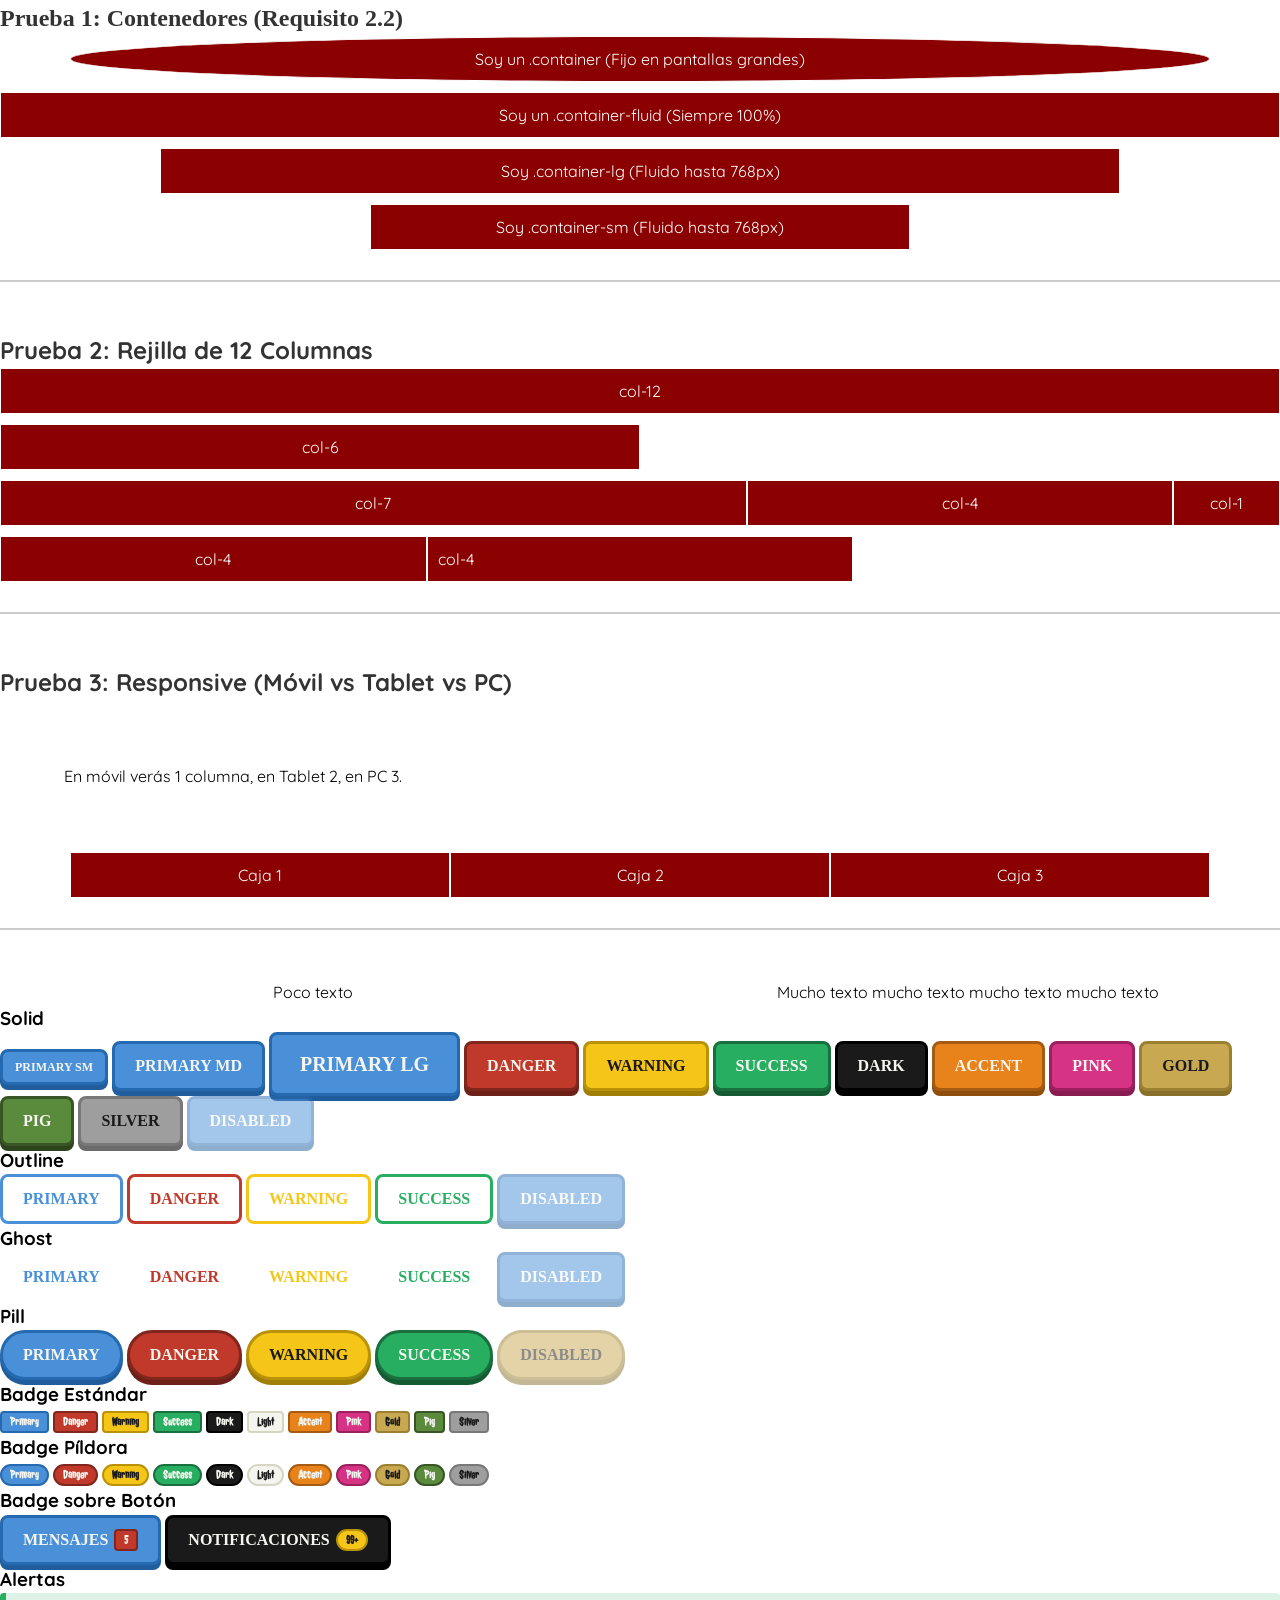
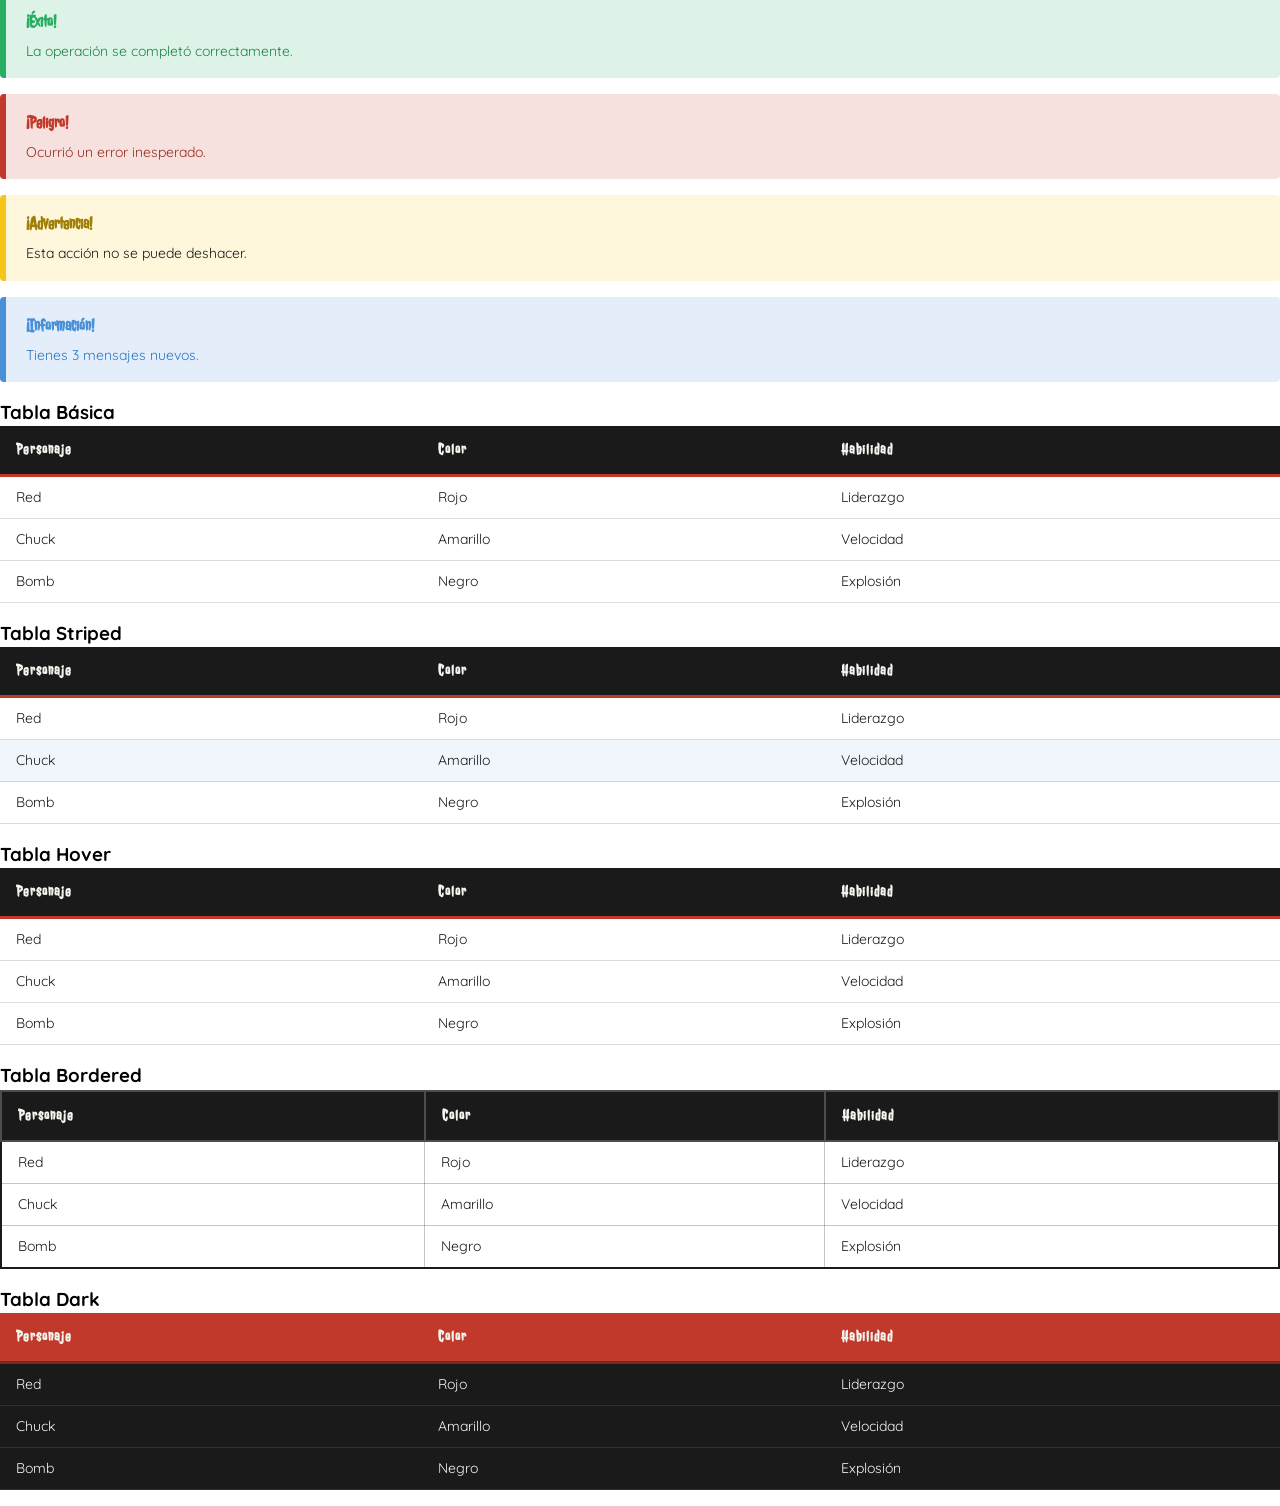
<file: test.html>
<!doctype html>
<html lang="es">
  <head>
    <meta charset="UTF-8" />
    <meta name="viewport" content="width=device-width, initial-scale=1.0" />

    <title>Test de Estrés - God of War Framework</title>
    <link rel="stylesheet" href="css/style.css" />
    <style>
      * {
        margin: 0;
        padding: 0;
        box-sizing: border-box;
      }
      /* Estilos temporales solo para visualizar las pruebas */
      .test-box {
        background-color: #8b0000; /* Rojo Kratos */
        color: white;
        border: 1px solid white;
        text-align: center;
        padding: 10px;
        margin-bottom: 10px;
      }
      section {
        margin-bottom: 50px;
        border-bottom: 2px solid #ccc;
        padding-bottom: 20px;
      }
      h2 {
        color: #333;
      }
    </style>
  </head>
  <body>
    <section>
      <h2 class="font-display">Prueba 1: Contenedores (Requisito 2.2)</h2>
      <div class="container test-box rounded-circle">
        Soy un .container (Fijo en pantallas grandes)
      </div>
      <div class="container-fluid test-box">
        Soy un .container-fluid (Siempre 100%)
      </div>
      <div class="container-lg p-1 test-box" style="background-color: #8b0000">
        Soy .container-lg (Fluido hasta 768px)
      </div>
      <div class="container-sm p-1 test-box" style="background-color: #8b0000">
        Soy .container-sm (Fluido hasta 768px)
      </div>
    </section>

    <section>
      <h2 p-7>Prueba 2: Rejilla de 12 Columnas</h2>
      <div class="container-fluid">
        <div class="row d-flex">
          <div class="col-12 test-box">col-12</div>
          <div class="col-6 test-box">col-6</div>
          <div class="col-7 test-box">col-7</div>
          <div class="col-4 test-box">col-4</div>
          <div class="col-1 test-box">col-1</div>
          <div class="col-4 test-box">col-4</div>
          <div class="col-4 test-box d-flex justify-center">col-4</div>
        </div>
      </div>
    </section>

    <section>
      <h2>Prueba 3: Responsive (Móvil vs Tablet vs PC)</h2>
      <p class="p-7">En móvil verás 1 columna, en Tablet 2, en PC 3.</p>
      <div class="container">
        <div class="row">
          <div class="col-12 col-md-6 col-lg-4 test-box">Caja 1</div>
          <div class="col-12 col-md-6 col-lg-4 test-box">Caja 2</div>
          <div class="col-12 col-md-6 col-lg-4 test-box">Caja 3</div>
        </div>
      </div>
    </section>

    <!-- La fila mide lo que mida la columna más alta -->
    <div class="row" style="text-align: center">
      <div class="col-6">Poco texto</div>
      <div class="col-6">Mucho texto mucho texto mucho texto mucho texto</div>
    </div>

    <!-- BOTONES SOLID -->
    <h3>Solid</h3>
    <button class="btn btn-solid btn-primary btn-sm">Primary SM</button>
    <button class="btn btn-solid btn-primary btn-md">Primary MD</button>
    <button class="btn btn-solid btn-primary btn-lg">Primary LG</button>
    <button class="btn btn-solid btn-danger btn-md">Danger</button>
    <button class="btn btn-solid btn-warning btn-md">Warning</button>
    <button class="btn btn-solid btn-success btn-md">Success</button>
    <button class="btn btn-solid btn-dark btn-md">Dark</button>
    <button class="btn btn-solid btn-accent btn-md">Accent</button>
    <button class="btn btn-solid btn-pink btn-md">Pink</button>
    <button class="btn btn-solid btn-gold btn-md">Gold</button>
    <button class="btn btn-solid btn-pig btn-md">Pig</button>
    <button class="btn btn-solid btn-silver btn-md">Silver</button>
    <button class="btn btn-solid btn-primary btn-md disabled">Disabled</button>

    <!-- BOTONES OUTLINE -->
    <h3>Outline</h3>
    <button class="btn btn-outline btn-primary btn-md">Primary</button>
    <button class="btn btn-outline btn-danger btn-md">Danger</button>
    <button class="btn btn-outline btn-warning btn-md">Warning</button>
    <button class="btn btn-outline btn-success btn-md">Success</button>
    <button class="btn btn-solid btn-primary btn-md disabled">Disabled</button>

    <!-- BOTONES GHOST -->
    <h3>Ghost</h3>
    <button class="btn btn-ghost btn-primary btn-md">Primary</button>
    <button class="btn btn-ghost btn-danger btn-md">Danger</button>
    <button class="btn btn-ghost btn-warning btn-md">Warning</button>
    <button class="btn btn-ghost btn-success btn-md">Success</button>
    <button class="btn btn-solid btn-primary btn-md disabled">Disabled</button>

    <!-- BOTONES PILL -->
    <h3>Pill</h3>
    <button class="btn btn-pill btn-primary btn-md">Primary</button>
    <button class="btn btn-pill btn-danger btn-md">Danger</button>
    <button class="btn btn-pill btn-warning btn-md">Warning</button>
    <button class="btn btn-pill btn-success btn-md">Success</button>
    <button class="btn btn-pill btn-gold btn-md disabled">Disabled</button>

    <!-- BADGES REDONDEADOS -->
    <h3>Badge Estándar</h3>
    <span class="badge badge-primary">Primary</span>
    <span class="badge badge-danger">Danger</span>
    <span class="badge badge-warning">Warning</span>
    <span class="badge badge-success">Success</span>
    <span class="badge badge-dark">Dark</span>
    <span class="badge badge-light">Light</span>
    <span class="badge badge-accent">Accent</span>
    <span class="badge badge-pink">Pink</span>
    <span class="badge badge-gold">Gold</span>
    <span class="badge badge-pig">Pig</span>
    <span class="badge badge-silver">Silver</span>

    <!-- BADGES PÍLDORA -->
    <h3>Badge Píldora</h3>
    <span class="badge-pill badge-primary">Primary</span>
    <span class="badge-pill badge-danger">Danger</span>
    <span class="badge-pill badge-warning">Warning</span>
    <span class="badge-pill badge-success">Success</span>
    <span class="badge-pill badge-dark">Dark</span>
    <span class="badge-pill badge-light">Light</span>
    <span class="badge-pill badge-accent">Accent</span>
    <span class="badge-pill badge-pink">Pink</span>
    <span class="badge-pill badge-gold">Gold</span>
    <span class="badge-pill badge-pig">Pig</span>
    <span class="badge-pill badge-silver">Silver</span>

    <!-- BADGES SOBRE BOTONES -->
    <h3>Badge sobre Botón</h3>
    <button class="btn btn-solid btn-primary btn-md">
      Mensajes <span class="badge badge-danger">5</span>
    </button>
    <button class="btn btn-solid btn-dark btn-md">
      Notificaciones <span class="badge-pill badge-warning">99+</span>
    </button>

    <h3>Alertas</h3>
    <div class="alert alert-success">
      <strong class="alert-title">¡Éxito!</strong>
      <span class="alert-message">La operación se completó correctamente.</span>
    </div>
    <div class="alert alert-danger">
      <strong class="alert-title">¡Peligro!</strong>
      <span class="alert-message">Ocurrió un error inesperado.</span>
    </div>
    <div class="alert alert-warning">
      <strong class="alert-title">¡Advertencia!</strong>
      <span class="alert-message">Esta acción no se puede deshacer.</span>
    </div>
    <div class="alert alert-primary">
      <strong class="alert-title">¡Información!</strong>
      <span class="alert-message">Tienes 3 mensajes nuevos.</span>
    </div>

    <h3>Tabla Básica</h3>
    <table class="table">
      <thead>
        <tr>
          <th>Personaje</th>
          <th>Color</th>
          <th>Habilidad</th>
        </tr>
      </thead>
      <tbody>
        <tr>
          <td>Red</td>
          <td>Rojo</td>
          <td>Liderazgo</td>
        </tr>
        <tr>
          <td>Chuck</td>
          <td>Amarillo</td>
          <td>Velocidad</td>
        </tr>
        <tr>
          <td>Bomb</td>
          <td>Negro</td>
          <td>Explosión</td>
        </tr>
      </tbody>
    </table>

    <h3>Tabla Striped</h3>
    <table class="table table-striped">
      <thead>
        <tr>
          <th>Personaje</th>
          <th>Color</th>
          <th>Habilidad</th>
        </tr>
      </thead>
      <tbody>
        <tr>
          <td>Red</td>
          <td>Rojo</td>
          <td>Liderazgo</td>
        </tr>
        <tr>
          <td>Chuck</td>
          <td>Amarillo</td>
          <td>Velocidad</td>
        </tr>
        <tr>
          <td>Bomb</td>
          <td>Negro</td>
          <td>Explosión</td>
        </tr>
      </tbody>
    </table>

    <h3>Tabla Hover</h3>
    <table class="table table-hover">
      <thead>
        <tr>
          <th>Personaje</th>
          <th>Color</th>
          <th>Habilidad</th>
        </tr>
      </thead>
      <tbody>
        <tr>
          <td>Red</td>
          <td>Rojo</td>
          <td>Liderazgo</td>
        </tr>
        <tr>
          <td>Chuck</td>
          <td>Amarillo</td>
          <td>Velocidad</td>
        </tr>
        <tr>
          <td>Bomb</td>
          <td>Negro</td>
          <td>Explosión</td>
        </tr>
      </tbody>
    </table>

    <h3>Tabla Bordered</h3>
    <table class="table table-bordered">
      <thead>
        <tr>
          <th>Personaje</th>
          <th>Color</th>
          <th>Habilidad</th>
        </tr>
      </thead>
      <tbody>
        <tr>
          <td>Red</td>
          <td>Rojo</td>
          <td>Liderazgo</td>
        </tr>
        <tr>
          <td>Chuck</td>
          <td>Amarillo</td>
          <td>Velocidad</td>
        </tr>
        <tr>
          <td>Bomb</td>
          <td>Negro</td>
          <td>Explosión</td>
        </tr>
      </tbody>
    </table>

    <h3>Tabla Dark</h3>
    <table class="table table-dark">
      <thead>
        <tr>
          <th>Personaje</th>
          <th>Color</th>
          <th>Habilidad</th>
        </tr>
      </thead>
      <tbody>
        <tr>
          <td>Red</td>
          <td>Rojo</td>
          <td>Liderazgo</td>
        </tr>
        <tr>
          <td>Chuck</td>
          <td>Amarillo</td>
          <td>Velocidad</td>
        </tr>
        <tr>
          <td>Bomb</td>
          <td>Negro</td>
          <td>Explosión</td>
        </tr>
      </tbody>
    </table>
  </body>
</html>
</file>
<file: css/style.css>
@import url("https://fonts.googleapis.com/css2?family=Permanent+Marker&family=Jolly+Lodger&family=Quicksand:wght@300;400;700&display=swap");
*, *::before, *::after {
  margin: 0;
  padding: 0;
  box-sizing: border-box;
}

html {
  scroll-behavior: smooth;
  font-size: 16px;
}

body {
  line-height: 1.5;
  -webkit-font-smoothing: antialiased;
  overflow-x: hidden;
  font-family: "Quicksand", sans-serif;
}

img, picture, video, canvas, svg {
  display: block;
  max-width: 100%;
}

input, button, textarea, select {
  font: inherit;
}

ul, ol {
  list-style: none;
}

a {
  text-decoration: none;
  color: inherit;
}

.container,
.container-fluid,
.container-sm,
.container-lg {
  width: 100%;
  margin-right: auto;
  margin-left: auto;
  padding-right: 15px;
  padding-left: 15px;
}

@media (min-width: 576px) {
  .container {
    max-width: 540px;
  }
}
@media (min-width: 768px) {
  .container {
    max-width: 720px;
  }
}
@media (min-width: 992px) {
  .container {
    max-width: 960px;
  }
}
@media (min-width: 1200px) {
  .container {
    max-width: 1140px;
  }
}
@media (min-width: 1400px) {
  .container {
    max-width: 1320px;
  }
}

.container-sm {
  max-width: 540px;
}

.container-lg {
  max-width: 960px;
}

.row {
  display: flex;
  flex-wrap: wrap;
  margin-right: -15px;
  margin-left: -15px;
}

.col-1 {
  box-sizing: border-box;
  flex: 0 0 auto;
  padding-right: 15px;
  padding-left: 15px;
  width: 8.3333333333%;
}

.col-2 {
  box-sizing: border-box;
  flex: 0 0 auto;
  padding-right: 15px;
  padding-left: 15px;
  width: 16.6666666667%;
}

.col-3 {
  box-sizing: border-box;
  flex: 0 0 auto;
  padding-right: 15px;
  padding-left: 15px;
  width: 25%;
}

.col-4 {
  box-sizing: border-box;
  flex: 0 0 auto;
  padding-right: 15px;
  padding-left: 15px;
  width: 33.3333333333%;
}

.col-5 {
  box-sizing: border-box;
  flex: 0 0 auto;
  padding-right: 15px;
  padding-left: 15px;
  width: 41.6666666667%;
}

.col-6 {
  box-sizing: border-box;
  flex: 0 0 auto;
  padding-right: 15px;
  padding-left: 15px;
  width: 50%;
}

.col-7 {
  box-sizing: border-box;
  flex: 0 0 auto;
  padding-right: 15px;
  padding-left: 15px;
  width: 58.3333333333%;
}

.col-8 {
  box-sizing: border-box;
  flex: 0 0 auto;
  padding-right: 15px;
  padding-left: 15px;
  width: 66.6666666667%;
}

.col-9 {
  box-sizing: border-box;
  flex: 0 0 auto;
  padding-right: 15px;
  padding-left: 15px;
  width: 75%;
}

.col-10 {
  box-sizing: border-box;
  flex: 0 0 auto;
  padding-right: 15px;
  padding-left: 15px;
  width: 83.3333333333%;
}

.col-11 {
  box-sizing: border-box;
  flex: 0 0 auto;
  padding-right: 15px;
  padding-left: 15px;
  width: 91.6666666667%;
}

.col-12 {
  box-sizing: border-box;
  flex: 0 0 auto;
  padding-right: 15px;
  padding-left: 15px;
  width: 100%;
}

@media (min-width: 576px) {
  .col-sm-1 {
    box-sizing: border-box;
    flex: 0 0 auto;
    padding-right: 15px;
    padding-left: 15px;
    width: 8.3333333333%;
  }
  .col-sm-2 {
    box-sizing: border-box;
    flex: 0 0 auto;
    padding-right: 15px;
    padding-left: 15px;
    width: 16.6666666667%;
  }
  .col-sm-3 {
    box-sizing: border-box;
    flex: 0 0 auto;
    padding-right: 15px;
    padding-left: 15px;
    width: 25%;
  }
  .col-sm-4 {
    box-sizing: border-box;
    flex: 0 0 auto;
    padding-right: 15px;
    padding-left: 15px;
    width: 33.3333333333%;
  }
  .col-sm-5 {
    box-sizing: border-box;
    flex: 0 0 auto;
    padding-right: 15px;
    padding-left: 15px;
    width: 41.6666666667%;
  }
  .col-sm-6 {
    box-sizing: border-box;
    flex: 0 0 auto;
    padding-right: 15px;
    padding-left: 15px;
    width: 50%;
  }
  .col-sm-7 {
    box-sizing: border-box;
    flex: 0 0 auto;
    padding-right: 15px;
    padding-left: 15px;
    width: 58.3333333333%;
  }
  .col-sm-8 {
    box-sizing: border-box;
    flex: 0 0 auto;
    padding-right: 15px;
    padding-left: 15px;
    width: 66.6666666667%;
  }
  .col-sm-9 {
    box-sizing: border-box;
    flex: 0 0 auto;
    padding-right: 15px;
    padding-left: 15px;
    width: 75%;
  }
  .col-sm-10 {
    box-sizing: border-box;
    flex: 0 0 auto;
    padding-right: 15px;
    padding-left: 15px;
    width: 83.3333333333%;
  }
  .col-sm-11 {
    box-sizing: border-box;
    flex: 0 0 auto;
    padding-right: 15px;
    padding-left: 15px;
    width: 91.6666666667%;
  }
  .col-sm-12 {
    box-sizing: border-box;
    flex: 0 0 auto;
    padding-right: 15px;
    padding-left: 15px;
    width: 100%;
  }
}
@media (min-width: 768px) {
  .col-md-1 {
    box-sizing: border-box;
    flex: 0 0 auto;
    padding-right: 15px;
    padding-left: 15px;
    width: 8.3333333333%;
  }
  .col-md-2 {
    box-sizing: border-box;
    flex: 0 0 auto;
    padding-right: 15px;
    padding-left: 15px;
    width: 16.6666666667%;
  }
  .col-md-3 {
    box-sizing: border-box;
    flex: 0 0 auto;
    padding-right: 15px;
    padding-left: 15px;
    width: 25%;
  }
  .col-md-4 {
    box-sizing: border-box;
    flex: 0 0 auto;
    padding-right: 15px;
    padding-left: 15px;
    width: 33.3333333333%;
  }
  .col-md-5 {
    box-sizing: border-box;
    flex: 0 0 auto;
    padding-right: 15px;
    padding-left: 15px;
    width: 41.6666666667%;
  }
  .col-md-6 {
    box-sizing: border-box;
    flex: 0 0 auto;
    padding-right: 15px;
    padding-left: 15px;
    width: 50%;
  }
  .col-md-7 {
    box-sizing: border-box;
    flex: 0 0 auto;
    padding-right: 15px;
    padding-left: 15px;
    width: 58.3333333333%;
  }
  .col-md-8 {
    box-sizing: border-box;
    flex: 0 0 auto;
    padding-right: 15px;
    padding-left: 15px;
    width: 66.6666666667%;
  }
  .col-md-9 {
    box-sizing: border-box;
    flex: 0 0 auto;
    padding-right: 15px;
    padding-left: 15px;
    width: 75%;
  }
  .col-md-10 {
    box-sizing: border-box;
    flex: 0 0 auto;
    padding-right: 15px;
    padding-left: 15px;
    width: 83.3333333333%;
  }
  .col-md-11 {
    box-sizing: border-box;
    flex: 0 0 auto;
    padding-right: 15px;
    padding-left: 15px;
    width: 91.6666666667%;
  }
  .col-md-12 {
    box-sizing: border-box;
    flex: 0 0 auto;
    padding-right: 15px;
    padding-left: 15px;
    width: 100%;
  }
}
@media (min-width: 992px) {
  .col-lg-1 {
    box-sizing: border-box;
    flex: 0 0 auto;
    padding-right: 15px;
    padding-left: 15px;
    width: 8.3333333333%;
  }
  .col-lg-2 {
    box-sizing: border-box;
    flex: 0 0 auto;
    padding-right: 15px;
    padding-left: 15px;
    width: 16.6666666667%;
  }
  .col-lg-3 {
    box-sizing: border-box;
    flex: 0 0 auto;
    padding-right: 15px;
    padding-left: 15px;
    width: 25%;
  }
  .col-lg-4 {
    box-sizing: border-box;
    flex: 0 0 auto;
    padding-right: 15px;
    padding-left: 15px;
    width: 33.3333333333%;
  }
  .col-lg-5 {
    box-sizing: border-box;
    flex: 0 0 auto;
    padding-right: 15px;
    padding-left: 15px;
    width: 41.6666666667%;
  }
  .col-lg-6 {
    box-sizing: border-box;
    flex: 0 0 auto;
    padding-right: 15px;
    padding-left: 15px;
    width: 50%;
  }
  .col-lg-7 {
    box-sizing: border-box;
    flex: 0 0 auto;
    padding-right: 15px;
    padding-left: 15px;
    width: 58.3333333333%;
  }
  .col-lg-8 {
    box-sizing: border-box;
    flex: 0 0 auto;
    padding-right: 15px;
    padding-left: 15px;
    width: 66.6666666667%;
  }
  .col-lg-9 {
    box-sizing: border-box;
    flex: 0 0 auto;
    padding-right: 15px;
    padding-left: 15px;
    width: 75%;
  }
  .col-lg-10 {
    box-sizing: border-box;
    flex: 0 0 auto;
    padding-right: 15px;
    padding-left: 15px;
    width: 83.3333333333%;
  }
  .col-lg-11 {
    box-sizing: border-box;
    flex: 0 0 auto;
    padding-right: 15px;
    padding-left: 15px;
    width: 91.6666666667%;
  }
  .col-lg-12 {
    box-sizing: border-box;
    flex: 0 0 auto;
    padding-right: 15px;
    padding-left: 15px;
    width: 100%;
  }
}
@media (min-width: 1200px) {
  .col-xl-1 {
    box-sizing: border-box;
    flex: 0 0 auto;
    padding-right: 15px;
    padding-left: 15px;
    width: 8.3333333333%;
  }
  .col-xl-2 {
    box-sizing: border-box;
    flex: 0 0 auto;
    padding-right: 15px;
    padding-left: 15px;
    width: 16.6666666667%;
  }
  .col-xl-3 {
    box-sizing: border-box;
    flex: 0 0 auto;
    padding-right: 15px;
    padding-left: 15px;
    width: 25%;
  }
  .col-xl-4 {
    box-sizing: border-box;
    flex: 0 0 auto;
    padding-right: 15px;
    padding-left: 15px;
    width: 33.3333333333%;
  }
  .col-xl-5 {
    box-sizing: border-box;
    flex: 0 0 auto;
    padding-right: 15px;
    padding-left: 15px;
    width: 41.6666666667%;
  }
  .col-xl-6 {
    box-sizing: border-box;
    flex: 0 0 auto;
    padding-right: 15px;
    padding-left: 15px;
    width: 50%;
  }
  .col-xl-7 {
    box-sizing: border-box;
    flex: 0 0 auto;
    padding-right: 15px;
    padding-left: 15px;
    width: 58.3333333333%;
  }
  .col-xl-8 {
    box-sizing: border-box;
    flex: 0 0 auto;
    padding-right: 15px;
    padding-left: 15px;
    width: 66.6666666667%;
  }
  .col-xl-9 {
    box-sizing: border-box;
    flex: 0 0 auto;
    padding-right: 15px;
    padding-left: 15px;
    width: 75%;
  }
  .col-xl-10 {
    box-sizing: border-box;
    flex: 0 0 auto;
    padding-right: 15px;
    padding-left: 15px;
    width: 83.3333333333%;
  }
  .col-xl-11 {
    box-sizing: border-box;
    flex: 0 0 auto;
    padding-right: 15px;
    padding-left: 15px;
    width: 91.6666666667%;
  }
  .col-xl-12 {
    box-sizing: border-box;
    flex: 0 0 auto;
    padding-right: 15px;
    padding-left: 15px;
    width: 100%;
  }
}
@media (min-width: 1400px) {
  .col-xxl-1 {
    box-sizing: border-box;
    flex: 0 0 auto;
    padding-right: 15px;
    padding-left: 15px;
    width: 8.3333333333%;
  }
  .col-xxl-2 {
    box-sizing: border-box;
    flex: 0 0 auto;
    padding-right: 15px;
    padding-left: 15px;
    width: 16.6666666667%;
  }
  .col-xxl-3 {
    box-sizing: border-box;
    flex: 0 0 auto;
    padding-right: 15px;
    padding-left: 15px;
    width: 25%;
  }
  .col-xxl-4 {
    box-sizing: border-box;
    flex: 0 0 auto;
    padding-right: 15px;
    padding-left: 15px;
    width: 33.3333333333%;
  }
  .col-xxl-5 {
    box-sizing: border-box;
    flex: 0 0 auto;
    padding-right: 15px;
    padding-left: 15px;
    width: 41.6666666667%;
  }
  .col-xxl-6 {
    box-sizing: border-box;
    flex: 0 0 auto;
    padding-right: 15px;
    padding-left: 15px;
    width: 50%;
  }
  .col-xxl-7 {
    box-sizing: border-box;
    flex: 0 0 auto;
    padding-right: 15px;
    padding-left: 15px;
    width: 58.3333333333%;
  }
  .col-xxl-8 {
    box-sizing: border-box;
    flex: 0 0 auto;
    padding-right: 15px;
    padding-left: 15px;
    width: 66.6666666667%;
  }
  .col-xxl-9 {
    box-sizing: border-box;
    flex: 0 0 auto;
    padding-right: 15px;
    padding-left: 15px;
    width: 75%;
  }
  .col-xxl-10 {
    box-sizing: border-box;
    flex: 0 0 auto;
    padding-right: 15px;
    padding-left: 15px;
    width: 83.3333333333%;
  }
  .col-xxl-11 {
    box-sizing: border-box;
    flex: 0 0 auto;
    padding-right: 15px;
    padding-left: 15px;
    width: 91.6666666667%;
  }
  .col-xxl-12 {
    box-sizing: border-box;
    flex: 0 0 auto;
    padding-right: 15px;
    padding-left: 15px;
    width: 100%;
  }
}
.btn {
  display: inline-flex;
  justify-content: center;
  align-items: center;
  gap: 6px;
  font-family: "Permanent Marker", cursive;
  font-weight: 700;
  text-transform: uppercase;
  text-align: center;
  cursor: pointer;
  border: 3px solid transparent;
  transition: all 0.15s ease;
  text-decoration: none;
  font-size: 1rem;
  padding: 10px 20px;
}
.btn.btn-sm {
  font-size: 0.75rem;
  padding: 6px 12px;
}
.btn.btn-md {
  font-size: 1rem;
  padding: 10px 20px;
}
.btn.btn-lg {
  font-size: 1.25rem;
  padding: 14px 28px;
}
.btn:disabled, .btn.disabled {
  opacity: 0.5;
  cursor: not-allowed;
  pointer-events: none;
}

.btn-solid.btn-primary {
  background-color: #4A90D9;
  border-color: rgb(37.2191780822, 105.7808219178, 177.2808219178);
  border-radius: 8px;
  box-shadow: 0 5px 0 rgb(32.7945205479, 93.2054794521, 156.2054794521);
  color: #F5F5F0;
}
.btn-solid.btn-primary:hover {
  background-color: rgb(43.4136986301, 123.3863013699, 206.7863013699);
  transform: translateY(-2px);
  box-shadow: 0 7px 0 rgb(32.7945205479, 93.2054794521, 156.2054794521);
}
.btn-solid.btn-primary:active {
  background-color: rgb(37.2191780822, 105.7808219178, 177.2808219178);
  transform: translateY(3px);
  box-shadow: 0 2px 0 rgb(32.7945205479, 93.2054794521, 156.2054794521);
}

.btn-solid.btn-danger {
  background-color: #C0392B;
  border-color: rgb(129.4978723404, 38.4446808511, 29.0021276596);
  border-radius: 8px;
  box-shadow: 0 5px 0 rgb(108.6638297872, 32.2595744681, 24.3361702128);
  color: #F5F5F0;
}
.btn-solid.btn-danger:hover {
  background-color: rgb(158.6655319149, 47.1038297872, 35.5344680851);
  transform: translateY(-2px);
  box-shadow: 0 7px 0 rgb(108.6638297872, 32.2595744681, 24.3361702128);
}
.btn-solid.btn-danger:active {
  background-color: rgb(129.4978723404, 38.4446808511, 29.0021276596);
  transform: translateY(3px);
  box-shadow: 0 2px 0 rgb(108.6638297872, 32.2595744681, 24.3361702128);
}

.btn-solid.btn-warning {
  background-color: #F5C518;
  border-color: rgb(184.5124481328, 146.1721991701, 7.9875518672);
  border-radius: 8px;
  box-shadow: 0 5px 0 rgb(160.0705394191, 126.8091286307, 6.9294605809);
  color: #1A1A1A;
}
.btn-solid.btn-warning:hover {
  background-color: rgb(218.731120332, 173.2804979253, 9.468879668);
  transform: translateY(-2px);
  box-shadow: 0 7px 0 rgb(160.0705394191, 126.8091286307, 6.9294605809);
}
.btn-solid.btn-warning:active {
  background-color: rgb(184.5124481328, 146.1721991701, 7.9875518672);
  transform: translateY(3px);
  box-shadow: 0 2px 0 rgb(160.0705394191, 126.8091286307, 6.9294605809);
}

.btn-solid.btn-success {
  background-color: #27AE60;
  border-color: rgb(24.9929577465, 111.5070422535, 61.5211267606);
  border-radius: 8px;
  box-shadow: 0 5px 0 rgb(20.323943662, 90.676056338, 50.0281690141);
  color: #F5F5F0;
}
.btn-solid.btn-success:hover {
  background-color: rgb(31.5295774648, 140.6704225352, 77.6112676056);
  transform: translateY(-2px);
  box-shadow: 0 7px 0 rgb(20.323943662, 90.676056338, 50.0281690141);
}
.btn-solid.btn-success:active {
  background-color: rgb(24.9929577465, 111.5070422535, 61.5211267606);
  transform: translateY(3px);
  box-shadow: 0 2px 0 rgb(20.323943662, 90.676056338, 50.0281690141);
}

.btn-solid.btn-dark {
  background-color: #1A1A1A;
  border-color: hsl(0, 0%, -4.8039215686%);
  border-radius: 8px;
  box-shadow: 0 5px 0 hsl(0, 0%, -9.8039215686%);
  color: #F5F5F0;
}
.btn-solid.btn-dark:hover {
  background-color: rgb(5.6, 5.6, 5.6);
  transform: translateY(-2px);
  box-shadow: 0 7px 0 hsl(0, 0%, -9.8039215686%);
}
.btn-solid.btn-dark:active {
  background-color: hsl(0, 0%, -4.8039215686%);
  transform: translateY(3px);
  box-shadow: 0 2px 0 hsl(0, 0%, -9.8039215686%);
}

.btn-solid.btn-light {
  background-color: #F5F5F0;
  border-color: rgb(214.4, 214.4, 194.1);
  border-radius: 8px;
  box-shadow: 0 5px 0 rgb(204.2, 204.2, 178.8);
  color: #1A1A1A;
}
.btn-solid.btn-light:hover {
  background-color: rgb(228.68, 228.68, 215.52);
  transform: translateY(-2px);
  box-shadow: 0 7px 0 rgb(204.2, 204.2, 178.8);
}
.btn-solid.btn-light:active {
  background-color: rgb(214.4, 214.4, 194.1);
  transform: translateY(3px);
  box-shadow: 0 2px 0 rgb(204.2, 204.2, 178.8);
}

.btn-solid.btn-accent {
  background-color: #E8821A;
  border-color: rgb(164.9345238095, 91.4702380952, 16.5654761905);
  border-radius: 8px;
  box-shadow: 0 5px 0 rgb(141.7619047619, 78.619047619, 14.2380952381);
  color: #F5F5F0;
}
.btn-solid.btn-accent:hover {
  background-color: rgb(197.3761904762, 109.4619047619, 19.8238095238);
  transform: translateY(-2px);
  box-shadow: 0 7px 0 rgb(141.7619047619, 78.619047619, 14.2380952381);
}
.btn-solid.btn-accent:active {
  background-color: rgb(164.9345238095, 91.4702380952, 16.5654761905);
  transform: translateY(3px);
  box-shadow: 0 2px 0 rgb(141.7619047619, 78.619047619, 14.2380952381);
}

.btn-solid.btn-pink {
  background-color: #D63384;
  border-color: rgb(156.9551020408, 31.5448979592, 93.8653061224);
  border-radius: 8px;
  box-shadow: 0 5px 0 rgb(135.7224489796, 27.2775510204, 81.1673469388);
  color: #F5F5F0;
}
.btn-solid.btn-pink:hover {
  background-color: rgb(186.6808163265, 37.5191836735, 111.6424489796);
  transform: translateY(-2px);
  box-shadow: 0 7px 0 rgb(135.7224489796, 27.2775510204, 81.1673469388);
}
.btn-solid.btn-pink:active {
  background-color: rgb(156.9551020408, 31.5448979592, 93.8653061224);
  transform: translateY(3px);
  box-shadow: 0 2px 0 rgb(135.7224489796, 27.2775510204, 81.1673469388);
}

.btn-solid.btn-gold {
  background-color: #C8A951;
  border-color: rgb(155.384279476, 127.7008733624, 49.115720524);
  border-radius: 8px;
  box-shadow: 0 5px 0 rgb(136.0087336245, 111.7772925764, 42.9912663755);
  color: #1A1A1A;
}
.btn-solid.btn-gold:hover {
  background-color: rgb(182.5100436681, 149.9938864629, 57.6899563319);
  transform: translateY(-2px);
  box-shadow: 0 7px 0 rgb(136.0087336245, 111.7772925764, 42.9912663755);
}
.btn-solid.btn-gold:active {
  background-color: rgb(155.384279476, 127.7008733624, 49.115720524);
  transform: translateY(3px);
  box-shadow: 0 2px 0 rgb(136.0087336245, 111.7772925764, 42.9912663755);
}

.btn-solid.btn-pig {
  background-color: #5A8A3C;
  border-color: rgb(55.2272727273, 84.6818181818, 36.8181818182);
  border-radius: 8px;
  box-shadow: 0 5px 0 rgb(43.6363636364, 66.9090909091, 29.0909090909);
  color: #F5F5F0;
}
.btn-solid.btn-pig:hover {
  background-color: rgb(71.4545454545, 109.5636363636, 47.6363636364);
  transform: translateY(-2px);
  box-shadow: 0 7px 0 rgb(43.6363636364, 66.9090909091, 29.0909090909);
}
.btn-solid.btn-pig:active {
  background-color: rgb(55.2272727273, 84.6818181818, 36.8181818182);
  transform: translateY(3px);
  box-shadow: 0 2px 0 rgb(43.6363636364, 66.9090909091, 29.0909090909);
}

.btn-solid.btn-silver {
  background-color: #9E9E9E;
  border-color: rgb(119.75, 119.75, 119.75);
  border-radius: 8px;
  box-shadow: 0 5px 0 #6b6b6b;
  color: #1A1A1A;
}
.btn-solid.btn-silver:hover {
  background-color: rgb(137.6, 137.6, 137.6);
  transform: translateY(-2px);
  box-shadow: 0 7px 0 #6b6b6b;
}
.btn-solid.btn-silver:active {
  background-color: rgb(119.75, 119.75, 119.75);
  transform: translateY(3px);
  box-shadow: 0 2px 0 #6b6b6b;
}

.btn-outline.btn-primary {
  background-color: transparent;
  border-color: #4A90D9;
  border-radius: 8px;
  color: #4A90D9;
}
.btn-outline.btn-primary:hover {
  background-color: #4A90D9;
  transform: translateY(-2px);
  color: #F5F5F0;
}
.btn-outline.btn-primary:active {
  background-color: rgb(41.6438356164, 118.3561643836, 198.3561643836);
  transform: translateY(3px);
  color: #F5F5F0;
}

.btn-outline.btn-danger {
  background-color: transparent;
  border-color: #C0392B;
  border-radius: 8px;
  color: #C0392B;
}
.btn-outline.btn-danger:hover {
  background-color: #C0392B;
  transform: translateY(-2px);
  color: #F5F5F0;
}
.btn-outline.btn-danger:active {
  background-color: rgb(150.3319148936, 44.629787234, 33.6680851064);
  transform: translateY(3px);
  color: #F5F5F0;
}

.btn-outline.btn-warning {
  background-color: transparent;
  border-color: #F5C518;
  border-radius: 8px;
  color: #F5C518;
}
.btn-outline.btn-warning:hover {
  background-color: #F5C518;
  transform: translateY(-2px);
  color: #1A1A1A;
}
.btn-outline.btn-warning:active {
  background-color: rgb(208.9543568465, 165.5352697095, 9.0456431535);
  transform: translateY(3px);
  color: #F5F5F0;
}

.btn-outline.btn-success {
  background-color: transparent;
  border-color: #27AE60;
  border-radius: 8px;
  color: #27AE60;
}
.btn-outline.btn-success:hover {
  background-color: #27AE60;
  transform: translateY(-2px);
  color: #F5F5F0;
}
.btn-outline.btn-success:active {
  background-color: rgb(29.661971831, 132.338028169, 73.014084507);
  transform: translateY(3px);
  color: #F5F5F0;
}

.btn-outline.btn-dark {
  background-color: transparent;
  border-color: #1A1A1A;
  border-radius: 8px;
  color: #1A1A1A;
}
.btn-outline.btn-dark:hover {
  background-color: #1A1A1A;
  transform: translateY(-2px);
  color: #F5F5F0;
}
.btn-outline.btn-dark:active {
  background-color: rgb(0.5, 0.5, 0.5);
  transform: translateY(3px);
  color: #F5F5F0;
}

.btn-outline.btn-light {
  background-color: transparent;
  border-color: #F5F5F0;
  border-radius: 8px;
  color: #F5F5F0;
}
.btn-outline.btn-light:hover {
  background-color: #F5F5F0;
  transform: translateY(-2px);
  color: #1A1A1A;
}
.btn-outline.btn-light:active {
  background-color: rgb(224.6, 224.6, 209.4);
  transform: translateY(3px);
  color: #F5F5F0;
}

.btn-outline.btn-accent {
  background-color: transparent;
  border-color: #E8821A;
  border-radius: 8px;
  color: #E8821A;
}
.btn-outline.btn-accent:hover {
  background-color: #E8821A;
  transform: translateY(-2px);
  color: #F5F5F0;
}
.btn-outline.btn-accent:active {
  background-color: rgb(188.1071428571, 104.3214285714, 18.8928571429);
  transform: translateY(3px);
  color: #F5F5F0;
}

.btn-outline.btn-pink {
  background-color: transparent;
  border-color: #D63384;
  border-radius: 8px;
  color: #D63384;
}
.btn-outline.btn-pink:hover {
  background-color: #D63384;
  transform: translateY(-2px);
  color: #F5F5F0;
}
.btn-outline.btn-pink:active {
  background-color: rgb(178.187755102, 35.812244898, 106.5632653061);
  transform: translateY(3px);
  color: #F5F5F0;
}

.btn-outline.btn-gold {
  background-color: transparent;
  border-color: #C8A951;
  border-radius: 8px;
  color: #C8A951;
}
.btn-outline.btn-gold:hover {
  background-color: #C8A951;
  transform: translateY(-2px);
  color: #1A1A1A;
}
.btn-outline.btn-gold:active {
  background-color: rgb(174.7598253275, 143.6244541485, 55.2401746725);
  transform: translateY(3px);
  color: #F5F5F0;
}

.btn-outline.btn-pig {
  background-color: transparent;
  border-color: #5A8A3C;
  border-radius: 8px;
  color: #5A8A3C;
}
.btn-outline.btn-pig:hover {
  background-color: #5A8A3C;
  transform: translateY(-2px);
  color: #F5F5F0;
}
.btn-outline.btn-pig:active {
  background-color: rgb(66.8181818182, 102.4545454545, 44.5454545455);
  transform: translateY(3px);
  color: #F5F5F0;
}

.btn-outline.btn-silver {
  background-color: transparent;
  border-color: #9E9E9E;
  border-radius: 8px;
  color: #9E9E9E;
}
.btn-outline.btn-silver:hover {
  background-color: #9E9E9E;
  transform: translateY(-2px);
  color: #1A1A1A;
}
.btn-outline.btn-silver:active {
  background-color: rgb(132.5, 132.5, 132.5);
  transform: translateY(3px);
  color: #F5F5F0;
}

.btn-ghost.btn-primary {
  background-color: transparent;
  border-color: transparent;
  border-radius: 8px;
  color: #4A90D9;
}
.btn-ghost.btn-primary:hover {
  background-color: rgba(74, 144, 217, 0.15);
  transform: translateY(-2px);
}
.btn-ghost.btn-primary:active {
  background-color: rgba(74, 144, 217, 0.25);
  transform: translateY(3px);
}

.btn-ghost.btn-danger {
  background-color: transparent;
  border-color: transparent;
  border-radius: 8px;
  color: #C0392B;
}
.btn-ghost.btn-danger:hover {
  background-color: rgba(192, 57, 43, 0.15);
  transform: translateY(-2px);
}
.btn-ghost.btn-danger:active {
  background-color: rgba(192, 57, 43, 0.25);
  transform: translateY(3px);
}

.btn-ghost.btn-warning {
  background-color: transparent;
  border-color: transparent;
  border-radius: 8px;
  color: #F5C518;
}
.btn-ghost.btn-warning:hover {
  background-color: rgba(245, 197, 24, 0.15);
  transform: translateY(-2px);
}
.btn-ghost.btn-warning:active {
  background-color: rgba(245, 197, 24, 0.25);
  transform: translateY(3px);
}

.btn-ghost.btn-success {
  background-color: transparent;
  border-color: transparent;
  border-radius: 8px;
  color: #27AE60;
}
.btn-ghost.btn-success:hover {
  background-color: rgba(39, 174, 96, 0.15);
  transform: translateY(-2px);
}
.btn-ghost.btn-success:active {
  background-color: rgba(39, 174, 96, 0.25);
  transform: translateY(3px);
}

.btn-ghost.btn-dark {
  background-color: transparent;
  border-color: transparent;
  border-radius: 8px;
  color: #1A1A1A;
}
.btn-ghost.btn-dark:hover {
  background-color: rgba(26, 26, 26, 0.15);
  transform: translateY(-2px);
}
.btn-ghost.btn-dark:active {
  background-color: rgba(26, 26, 26, 0.25);
  transform: translateY(3px);
}

.btn-ghost.btn-light {
  background-color: transparent;
  border-color: transparent;
  border-radius: 8px;
  color: #F5F5F0;
}
.btn-ghost.btn-light:hover {
  background-color: rgba(245, 245, 240, 0.15);
  transform: translateY(-2px);
}
.btn-ghost.btn-light:active {
  background-color: rgba(245, 245, 240, 0.25);
  transform: translateY(3px);
}

.btn-ghost.btn-accent {
  background-color: transparent;
  border-color: transparent;
  border-radius: 8px;
  color: #E8821A;
}
.btn-ghost.btn-accent:hover {
  background-color: rgba(232, 130, 26, 0.15);
  transform: translateY(-2px);
}
.btn-ghost.btn-accent:active {
  background-color: rgba(232, 130, 26, 0.25);
  transform: translateY(3px);
}

.btn-ghost.btn-pink {
  background-color: transparent;
  border-color: transparent;
  border-radius: 8px;
  color: #D63384;
}
.btn-ghost.btn-pink:hover {
  background-color: rgba(214, 51, 132, 0.15);
  transform: translateY(-2px);
}
.btn-ghost.btn-pink:active {
  background-color: rgba(214, 51, 132, 0.25);
  transform: translateY(3px);
}

.btn-ghost.btn-gold {
  background-color: transparent;
  border-color: transparent;
  border-radius: 8px;
  color: #C8A951;
}
.btn-ghost.btn-gold:hover {
  background-color: rgba(200, 169, 81, 0.15);
  transform: translateY(-2px);
}
.btn-ghost.btn-gold:active {
  background-color: rgba(200, 169, 81, 0.25);
  transform: translateY(3px);
}

.btn-ghost.btn-pig {
  background-color: transparent;
  border-color: transparent;
  border-radius: 8px;
  color: #5A8A3C;
}
.btn-ghost.btn-pig:hover {
  background-color: rgba(90, 138, 60, 0.15);
  transform: translateY(-2px);
}
.btn-ghost.btn-pig:active {
  background-color: rgba(90, 138, 60, 0.25);
  transform: translateY(3px);
}

.btn-ghost.btn-silver {
  background-color: transparent;
  border-color: transparent;
  border-radius: 8px;
  color: #9E9E9E;
}
.btn-ghost.btn-silver:hover {
  background-color: rgba(158, 158, 158, 0.15);
  transform: translateY(-2px);
}
.btn-ghost.btn-silver:active {
  background-color: rgba(158, 158, 158, 0.25);
  transform: translateY(3px);
}

.btn-pill.btn-primary {
  background-color: #4A90D9;
  border-color: rgb(37.2191780822, 105.7808219178, 177.2808219178);
  border-radius: 9999px;
  box-shadow: 0 5px 0 rgb(32.7945205479, 93.2054794521, 156.2054794521);
  color: #F5F5F0;
}
.btn-pill.btn-primary:hover {
  background-color: rgb(43.4136986301, 123.3863013699, 206.7863013699);
  transform: translateY(-2px);
  box-shadow: 0 7px 0 rgb(32.7945205479, 93.2054794521, 156.2054794521);
}
.btn-pill.btn-primary:active {
  background-color: rgb(37.2191780822, 105.7808219178, 177.2808219178);
  transform: translateY(3px);
  box-shadow: 0 2px 0 rgb(32.7945205479, 93.2054794521, 156.2054794521);
}

.btn-pill.btn-danger {
  background-color: #C0392B;
  border-color: rgb(129.4978723404, 38.4446808511, 29.0021276596);
  border-radius: 9999px;
  box-shadow: 0 5px 0 rgb(108.6638297872, 32.2595744681, 24.3361702128);
  color: #F5F5F0;
}
.btn-pill.btn-danger:hover {
  background-color: rgb(158.6655319149, 47.1038297872, 35.5344680851);
  transform: translateY(-2px);
  box-shadow: 0 7px 0 rgb(108.6638297872, 32.2595744681, 24.3361702128);
}
.btn-pill.btn-danger:active {
  background-color: rgb(129.4978723404, 38.4446808511, 29.0021276596);
  transform: translateY(3px);
  box-shadow: 0 2px 0 rgb(108.6638297872, 32.2595744681, 24.3361702128);
}

.btn-pill.btn-warning {
  background-color: #F5C518;
  border-color: rgb(184.5124481328, 146.1721991701, 7.9875518672);
  border-radius: 9999px;
  box-shadow: 0 5px 0 rgb(160.0705394191, 126.8091286307, 6.9294605809);
  color: #1A1A1A;
}
.btn-pill.btn-warning:hover {
  background-color: rgb(218.731120332, 173.2804979253, 9.468879668);
  transform: translateY(-2px);
  box-shadow: 0 7px 0 rgb(160.0705394191, 126.8091286307, 6.9294605809);
}
.btn-pill.btn-warning:active {
  background-color: rgb(184.5124481328, 146.1721991701, 7.9875518672);
  transform: translateY(3px);
  box-shadow: 0 2px 0 rgb(160.0705394191, 126.8091286307, 6.9294605809);
}

.btn-pill.btn-success {
  background-color: #27AE60;
  border-color: rgb(24.9929577465, 111.5070422535, 61.5211267606);
  border-radius: 9999px;
  box-shadow: 0 5px 0 rgb(20.323943662, 90.676056338, 50.0281690141);
  color: #F5F5F0;
}
.btn-pill.btn-success:hover {
  background-color: rgb(31.5295774648, 140.6704225352, 77.6112676056);
  transform: translateY(-2px);
  box-shadow: 0 7px 0 rgb(20.323943662, 90.676056338, 50.0281690141);
}
.btn-pill.btn-success:active {
  background-color: rgb(24.9929577465, 111.5070422535, 61.5211267606);
  transform: translateY(3px);
  box-shadow: 0 2px 0 rgb(20.323943662, 90.676056338, 50.0281690141);
}

.btn-pill.btn-dark {
  background-color: #1A1A1A;
  border-color: hsl(0, 0%, -4.8039215686%);
  border-radius: 9999px;
  box-shadow: 0 5px 0 hsl(0, 0%, -9.8039215686%);
  color: #F5F5F0;
}
.btn-pill.btn-dark:hover {
  background-color: rgb(5.6, 5.6, 5.6);
  transform: translateY(-2px);
  box-shadow: 0 7px 0 hsl(0, 0%, -9.8039215686%);
}
.btn-pill.btn-dark:active {
  background-color: hsl(0, 0%, -4.8039215686%);
  transform: translateY(3px);
  box-shadow: 0 2px 0 hsl(0, 0%, -9.8039215686%);
}

.btn-pill.btn-light {
  background-color: #F5F5F0;
  border-color: rgb(214.4, 214.4, 194.1);
  border-radius: 9999px;
  box-shadow: 0 5px 0 rgb(204.2, 204.2, 178.8);
  color: #1A1A1A;
}
.btn-pill.btn-light:hover {
  background-color: rgb(228.68, 228.68, 215.52);
  transform: translateY(-2px);
  box-shadow: 0 7px 0 rgb(204.2, 204.2, 178.8);
}
.btn-pill.btn-light:active {
  background-color: rgb(214.4, 214.4, 194.1);
  transform: translateY(3px);
  box-shadow: 0 2px 0 rgb(204.2, 204.2, 178.8);
}

.btn-pill.btn-accent {
  background-color: #E8821A;
  border-color: rgb(164.9345238095, 91.4702380952, 16.5654761905);
  border-radius: 9999px;
  box-shadow: 0 5px 0 rgb(141.7619047619, 78.619047619, 14.2380952381);
  color: #F5F5F0;
}
.btn-pill.btn-accent:hover {
  background-color: rgb(197.3761904762, 109.4619047619, 19.8238095238);
  transform: translateY(-2px);
  box-shadow: 0 7px 0 rgb(141.7619047619, 78.619047619, 14.2380952381);
}
.btn-pill.btn-accent:active {
  background-color: rgb(164.9345238095, 91.4702380952, 16.5654761905);
  transform: translateY(3px);
  box-shadow: 0 2px 0 rgb(141.7619047619, 78.619047619, 14.2380952381);
}

.btn-pill.btn-pink {
  background-color: #D63384;
  border-color: rgb(156.9551020408, 31.5448979592, 93.8653061224);
  border-radius: 9999px;
  box-shadow: 0 5px 0 rgb(135.7224489796, 27.2775510204, 81.1673469388);
  color: #F5F5F0;
}
.btn-pill.btn-pink:hover {
  background-color: rgb(186.6808163265, 37.5191836735, 111.6424489796);
  transform: translateY(-2px);
  box-shadow: 0 7px 0 rgb(135.7224489796, 27.2775510204, 81.1673469388);
}
.btn-pill.btn-pink:active {
  background-color: rgb(156.9551020408, 31.5448979592, 93.8653061224);
  transform: translateY(3px);
  box-shadow: 0 2px 0 rgb(135.7224489796, 27.2775510204, 81.1673469388);
}

.btn-pill.btn-gold {
  background-color: #C8A951;
  border-color: rgb(155.384279476, 127.7008733624, 49.115720524);
  border-radius: 9999px;
  box-shadow: 0 5px 0 rgb(136.0087336245, 111.7772925764, 42.9912663755);
  color: #1A1A1A;
}
.btn-pill.btn-gold:hover {
  background-color: rgb(182.5100436681, 149.9938864629, 57.6899563319);
  transform: translateY(-2px);
  box-shadow: 0 7px 0 rgb(136.0087336245, 111.7772925764, 42.9912663755);
}
.btn-pill.btn-gold:active {
  background-color: rgb(155.384279476, 127.7008733624, 49.115720524);
  transform: translateY(3px);
  box-shadow: 0 2px 0 rgb(136.0087336245, 111.7772925764, 42.9912663755);
}

.btn-pill.btn-pig {
  background-color: #5A8A3C;
  border-color: rgb(55.2272727273, 84.6818181818, 36.8181818182);
  border-radius: 9999px;
  box-shadow: 0 5px 0 rgb(43.6363636364, 66.9090909091, 29.0909090909);
  color: #F5F5F0;
}
.btn-pill.btn-pig:hover {
  background-color: rgb(71.4545454545, 109.5636363636, 47.6363636364);
  transform: translateY(-2px);
  box-shadow: 0 7px 0 rgb(43.6363636364, 66.9090909091, 29.0909090909);
}
.btn-pill.btn-pig:active {
  background-color: rgb(55.2272727273, 84.6818181818, 36.8181818182);
  transform: translateY(3px);
  box-shadow: 0 2px 0 rgb(43.6363636364, 66.9090909091, 29.0909090909);
}

.btn-pill.btn-silver {
  background-color: #9E9E9E;
  border-color: rgb(119.75, 119.75, 119.75);
  border-radius: 9999px;
  box-shadow: 0 5px 0 #6b6b6b;
  color: #1A1A1A;
}
.btn-pill.btn-silver:hover {
  background-color: rgb(137.6, 137.6, 137.6);
  transform: translateY(-2px);
  box-shadow: 0 7px 0 #6b6b6b;
}
.btn-pill.btn-silver:active {
  background-color: rgb(119.75, 119.75, 119.75);
  transform: translateY(3px);
  box-shadow: 0 2px 0 #6b6b6b;
}

.card {
  display: flex;
  flex-direction: column;
  background-color: #F5F5F0;
  border-radius: 8px;
  overflow: hidden;
  box-shadow: 4px 4px 12px rgba(26, 26, 26, 0.15);
  margin-bottom: 16px;
  transition: transform 0.2s ease, box-shadow 0.2s ease;
}
.card:hover {
  transform: translateY(-4px);
  box-shadow: 6px 6px 20px rgba(26, 26, 26, 0.25);
}
.card .card-img {
  width: 100%;
  height: 200px;
  object-fit: cover;
}
.card .card-header {
  padding: 12px 16px;
  font-family: "Jolly Lodger", cursive;
  font-size: 1.25rem;
  border-bottom: 1px solid rgba(26, 26, 26, 0.1);
  background-color: rgba(26, 26, 26, 0.05);
}
.card .card-body {
  padding: 16px;
  font-family: "Quicksand", sans-serif;
  font-size: 0.875rem;
  line-height: 1.6;
  flex: 1;
  color: #1A1A1A;
}
.card .card-footer {
  padding: 12px 16px;
  font-family: "Quicksand", sans-serif;
  font-size: 0.8125rem;
  border-top: 1px solid rgba(26, 26, 26, 0.1);
  background-color: rgba(26, 26, 26, 0.05);
}

.card.card-primary {
  border-top: 4px solid #4A90D9;
}
.card.card-primary .card-header {
  background-color: #4A90D9;
  border-bottom: none;
  color: #F5F5F0;
}
.card.card-primary .card-footer {
  background-color: rgba(74, 144, 217, 0.12);
  border-top: 1px solid rgba(74, 144, 217, 0.25);
  color: #1A1A1A;
}

.card.card-danger {
  border-top: 4px solid #C0392B;
}
.card.card-danger .card-header {
  background-color: #C0392B;
  border-bottom: none;
  color: #F5F5F0;
}
.card.card-danger .card-footer {
  background-color: rgba(192, 57, 43, 0.12);
  border-top: 1px solid rgba(192, 57, 43, 0.25);
  color: #1A1A1A;
}

.card.card-warning {
  border-top: 4px solid #F5C518;
}
.card.card-warning .card-header {
  background-color: #F5C518;
  border-bottom: none;
  color: #1A1A1A;
}
.card.card-warning .card-footer {
  background-color: rgba(245, 197, 24, 0.12);
  border-top: 1px solid rgba(245, 197, 24, 0.25);
  color: #1A1A1A;
}

.card.card-success {
  border-top: 4px solid #27AE60;
}
.card.card-success .card-header {
  background-color: #27AE60;
  border-bottom: none;
  color: #F5F5F0;
}
.card.card-success .card-footer {
  background-color: rgba(39, 174, 96, 0.12);
  border-top: 1px solid rgba(39, 174, 96, 0.25);
  color: #1A1A1A;
}

.card.card-dark {
  border-top: 4px solid #1A1A1A;
}
.card.card-dark .card-header {
  background-color: #1A1A1A;
  border-bottom: none;
  color: #F5F5F0;
}
.card.card-dark .card-footer {
  background-color: rgba(26, 26, 26, 0.12);
  border-top: 1px solid rgba(26, 26, 26, 0.25);
  color: #1A1A1A;
}

.card.card-light {
  border-top: 4px solid #F5F5F0;
}
.card.card-light .card-header {
  background-color: #F5F5F0;
  border-bottom: none;
  color: #1A1A1A;
}
.card.card-light .card-footer {
  background-color: rgba(245, 245, 240, 0.12);
  border-top: 1px solid rgba(245, 245, 240, 0.25);
  color: #1A1A1A;
}

.card.card-accent {
  border-top: 4px solid #E8821A;
}
.card.card-accent .card-header {
  background-color: #E8821A;
  border-bottom: none;
  color: #F5F5F0;
}
.card.card-accent .card-footer {
  background-color: rgba(232, 130, 26, 0.12);
  border-top: 1px solid rgba(232, 130, 26, 0.25);
  color: #1A1A1A;
}

.card.card-pink {
  border-top: 4px solid #D63384;
}
.card.card-pink .card-header {
  background-color: #D63384;
  border-bottom: none;
  color: #F5F5F0;
}
.card.card-pink .card-footer {
  background-color: rgba(214, 51, 132, 0.12);
  border-top: 1px solid rgba(214, 51, 132, 0.25);
  color: #1A1A1A;
}

.card.card-gold {
  border-top: 4px solid #C8A951;
}
.card.card-gold .card-header {
  background-color: #C8A951;
  border-bottom: none;
  color: #1A1A1A;
}
.card.card-gold .card-footer {
  background-color: rgba(200, 169, 81, 0.12);
  border-top: 1px solid rgba(200, 169, 81, 0.25);
  color: #1A1A1A;
}

.card.card-pig {
  border-top: 4px solid #5A8A3C;
}
.card.card-pig .card-header {
  background-color: #5A8A3C;
  border-bottom: none;
  color: #F5F5F0;
}
.card.card-pig .card-footer {
  background-color: rgba(90, 138, 60, 0.12);
  border-top: 1px solid rgba(90, 138, 60, 0.25);
  color: #1A1A1A;
}

.card.card-silver {
  border-top: 4px solid #9E9E9E;
}
.card.card-silver .card-header {
  background-color: #9E9E9E;
  border-bottom: none;
  color: #1A1A1A;
}
.card.card-silver .card-footer {
  background-color: rgba(158, 158, 158, 0.12);
  border-top: 1px solid rgba(158, 158, 158, 0.25);
  color: #1A1A1A;
}

.navbar {
  display: flex;
  align-items: center;
  justify-content: space-between;
  padding: 12px 24px;
  background-color: #1A1A1A;
  border-bottom: 3px solid #C0392B;
  position: relative;
  z-index: 1;
}
.navbar.navbar--active {
  z-index: 100;
}
.navbar .navbar-brand {
  display: flex;
  align-items: center;
  font-family: "Permanent Marker", cursive;
  font-size: 1.5rem;
  color: #F5F5F0;
  text-decoration: none;
  letter-spacing: 2px;
}
.navbar .navbar-brand:hover {
  color: #C0392B;
}
.navbar .navbar-brand .navbar-logo-img {
  height: 40px;
  width: 40px;
  object-fit: cover;
  border-radius: 50%;
  margin-right: 8px;
  vertical-align: middle;
}
.navbar .navbar-toggle {
  background: none;
  border: none;
  display: flex;
  flex-direction: column;
  gap: 5px;
  cursor: pointer;
}
@media (min-width: 768px) {
  .navbar .navbar-toggle {
    display: none;
  }
}
.navbar .navbar-toggle span {
  display: block;
  width: 25px;
  height: 3px;
  background-color: #F5F5F0;
  border-radius: 3px;
  transition: all 0.3s ease;
}
.navbar .navbar-menu {
  display: none;
  flex-direction: column;
  width: 100%;
  position: absolute;
  top: 100%;
  left: 0;
  background-color: #1A1A1A;
  padding: 12px 24px;
}
@media (min-width: 768px) {
  .navbar .navbar-menu {
    display: flex;
    flex-direction: row;
    position: static;
    width: auto;
    padding: 0;
    gap: 8px;
  }
}
.navbar .navbar-menu.navbar-menu--open {
  display: flex;
  flex-direction: column;
}
.navbar .navbar-item {
  font-family: "Quicksand", sans-serif;
  font-size: 0.9375rem;
  color: #F5F5F0;
  padding: 8px 12px;
  border-radius: 4px;
  text-decoration: none;
  transition: background-color 0.2s ease, color 0.2s ease;
}
.navbar .navbar-item:hover {
  background-color: rgba(245, 245, 240, 0.1);
  color: #C0392B;
}
.navbar .navbar-item.active {
  color: #C0392B;
  font-weight: 700;
}

.navbar.navbar-primary {
  background-color: #4A90D9;
  border-bottom-color: rgb(37.2191780822, 105.7808219178, 177.2808219178);
}
.navbar.navbar-primary .navbar-menu {
  background-color: #4A90D9;
}
.navbar.navbar-primary .navbar-brand {
  color: #F5F5F0;
}
.navbar.navbar-primary .navbar-brand:hover {
  color: rgb(200.4520547945, 221.5479452055, 243.5479452055);
}
.navbar.navbar-primary .navbar-item {
  color: #F5F5F0;
}
.navbar.navbar-primary .navbar-item.active {
  background-color: rgba(245, 245, 240, 0.15);
  color: #F5F5F0;
}
.navbar.navbar-primary .navbar-item:hover {
  background-color: rgba(245, 245, 240, 0.1);
  color: rgb(200.4520547945, 221.5479452055, 243.5479452055);
}
.navbar.navbar-primary .navbar-toggle span {
  background-color: #F5F5F0;
}

.navbar-item.active-primary {
  background-color: rgba(74, 144, 217, 0.2);
  color: #4A90D9 !important;
  font-weight: 700;
}
.navbar-item.active-primary:hover {
  background-color: rgba(74, 144, 217, 0.3);
}

.navbar.navbar-danger {
  background-color: #C0392B;
  border-bottom-color: rgb(129.4978723404, 38.4446808511, 29.0021276596);
}
.navbar.navbar-danger .navbar-menu {
  background-color: #C0392B;
}
.navbar.navbar-danger .navbar-brand {
  color: #F5F5F0;
}
.navbar.navbar-danger .navbar-brand:hover {
  color: rgb(232.6765957447, 162.5914893617, 155.3234042553);
}
.navbar.navbar-danger .navbar-item {
  color: #F5F5F0;
}
.navbar.navbar-danger .navbar-item.active {
  background-color: rgba(245, 245, 240, 0.15);
  color: #F5F5F0;
}
.navbar.navbar-danger .navbar-item:hover {
  background-color: rgba(245, 245, 240, 0.1);
  color: rgb(232.6765957447, 162.5914893617, 155.3234042553);
}
.navbar.navbar-danger .navbar-toggle span {
  background-color: #F5F5F0;
}

.navbar-item.active-danger {
  background-color: rgba(192, 57, 43, 0.2);
  color: #C0392B !important;
  font-weight: 700;
}
.navbar-item.active-danger:hover {
  background-color: rgba(192, 57, 43, 0.3);
}

.navbar.navbar-warning {
  background-color: #F5C518;
  border-bottom-color: rgb(184.5124481328, 146.1721991701, 7.9875518672);
}
.navbar.navbar-warning .navbar-menu {
  background-color: #F5C518;
}
.navbar.navbar-warning .navbar-brand {
  color: #1A1A1A;
}
.navbar.navbar-warning .navbar-brand:hover {
  color: rgb(102.5, 102.5, 102.5);
}
.navbar.navbar-warning .navbar-item {
  color: #1A1A1A;
}
.navbar.navbar-warning .navbar-item.active {
  background-color: rgba(26, 26, 26, 0.15);
  color: #1A1A1A;
}
.navbar.navbar-warning .navbar-item:hover {
  background-color: rgba(26, 26, 26, 0.1);
  color: rgb(102.5, 102.5, 102.5);
}
.navbar.navbar-warning .navbar-toggle span {
  background-color: #1A1A1A;
}

.navbar-item.active-warning {
  background-color: rgba(245, 197, 24, 0.2);
  color: #F5C518 !important;
  font-weight: 700;
}
.navbar-item.active-warning:hover {
  background-color: rgba(245, 197, 24, 0.3);
}

.navbar.navbar-success {
  background-color: #27AE60;
  border-bottom-color: rgb(24.9929577465, 111.5070422535, 61.5211267606);
}
.navbar.navbar-success .navbar-menu {
  background-color: #27AE60;
}
.navbar.navbar-success .navbar-brand {
  color: #F5F5F0;
}
.navbar.navbar-success .navbar-brand:hover {
  color: rgb(137.3661971831, 228.6338028169, 175.9014084507);
}
.navbar.navbar-success .navbar-item {
  color: #F5F5F0;
}
.navbar.navbar-success .navbar-item.active {
  background-color: rgba(245, 245, 240, 0.15);
  color: #F5F5F0;
}
.navbar.navbar-success .navbar-item:hover {
  background-color: rgba(245, 245, 240, 0.1);
  color: rgb(137.3661971831, 228.6338028169, 175.9014084507);
}
.navbar.navbar-success .navbar-toggle span {
  background-color: #F5F5F0;
}

.navbar-item.active-success {
  background-color: rgba(39, 174, 96, 0.2);
  color: #27AE60 !important;
  font-weight: 700;
}
.navbar-item.active-success:hover {
  background-color: rgba(39, 174, 96, 0.3);
}

.navbar.navbar-dark {
  background-color: #1A1A1A;
  border-bottom-color: hsl(0, 0%, -4.8039215686%);
}
.navbar.navbar-dark .navbar-menu {
  background-color: #1A1A1A;
}
.navbar.navbar-dark .navbar-brand {
  color: #F5F5F0;
}
.navbar.navbar-dark .navbar-brand:hover {
  color: rgb(102.5, 102.5, 102.5);
}
.navbar.navbar-dark .navbar-item {
  color: #F5F5F0;
}
.navbar.navbar-dark .navbar-item.active {
  background-color: rgba(245, 245, 240, 0.15);
  color: #F5F5F0;
}
.navbar.navbar-dark .navbar-item:hover {
  background-color: rgba(245, 245, 240, 0.1);
  color: rgb(102.5, 102.5, 102.5);
}
.navbar.navbar-dark .navbar-toggle span {
  background-color: #F5F5F0;
}

.navbar-item.active-dark {
  background-color: rgba(26, 26, 26, 0.2);
  color: #1A1A1A !important;
  font-weight: 700;
}
.navbar-item.active-dark:hover {
  background-color: rgba(26, 26, 26, 0.3);
}

.navbar.navbar-light {
  background-color: #F5F5F0;
  border-bottom-color: rgb(214.4, 214.4, 194.1);
}
.navbar.navbar-light .navbar-menu {
  background-color: #F5F5F0;
}
.navbar.navbar-light .navbar-brand {
  color: #1A1A1A;
}
.navbar.navbar-light .navbar-brand:hover {
  color: rgb(102.5, 102.5, 102.5);
}
.navbar.navbar-light .navbar-item {
  color: #1A1A1A;
}
.navbar.navbar-light .navbar-item.active {
  background-color: rgba(26, 26, 26, 0.15);
  color: #1A1A1A;
}
.navbar.navbar-light .navbar-item:hover {
  background-color: rgba(26, 26, 26, 0.1);
  color: rgb(102.5, 102.5, 102.5);
}
.navbar.navbar-light .navbar-toggle span {
  background-color: #1A1A1A;
}

.navbar-item.active-light {
  background-color: rgba(245, 245, 240, 0.2);
  color: #F5F5F0 !important;
  font-weight: 700;
}
.navbar-item.active-light:hover {
  background-color: rgba(245, 245, 240, 0.3);
}

.navbar.navbar-accent {
  background-color: #E8821A;
  border-bottom-color: rgb(164.9345238095, 91.4702380952, 16.5654761905);
}
.navbar.navbar-accent .navbar-menu {
  background-color: #E8821A;
}
.navbar.navbar-accent .navbar-brand {
  color: #F5F5F0;
}
.navbar.navbar-accent .navbar-brand:hover {
  color: rgb(245.9642857143, 205.8928571429, 165.0357142857);
}
.navbar.navbar-accent .navbar-item {
  color: #F5F5F0;
}
.navbar.navbar-accent .navbar-item.active {
  background-color: rgba(245, 245, 240, 0.15);
  color: #F5F5F0;
}
.navbar.navbar-accent .navbar-item:hover {
  background-color: rgba(245, 245, 240, 0.1);
  color: rgb(245.9642857143, 205.8928571429, 165.0357142857);
}
.navbar.navbar-accent .navbar-toggle span {
  background-color: #F5F5F0;
}

.navbar-item.active-accent {
  background-color: rgba(232, 130, 26, 0.2);
  color: #E8821A !important;
  font-weight: 700;
}
.navbar-item.active-accent:hover {
  background-color: rgba(232, 130, 26, 0.3);
}

.navbar.navbar-pink {
  background-color: #D63384;
  border-bottom-color: rgb(156.9551020408, 31.5448979592, 93.8653061224);
}
.navbar.navbar-pink .navbar-menu {
  background-color: #D63384;
}
.navbar.navbar-pink .navbar-brand {
  color: #F5F5F0;
}
.navbar.navbar-pink .navbar-brand:hover {
  color: rgb(239.6040816327, 178.3959183673, 208.812244898);
}
.navbar.navbar-pink .navbar-item {
  color: #F5F5F0;
}
.navbar.navbar-pink .navbar-item.active {
  background-color: rgba(245, 245, 240, 0.15);
  color: #F5F5F0;
}
.navbar.navbar-pink .navbar-item:hover {
  background-color: rgba(245, 245, 240, 0.1);
  color: rgb(239.6040816327, 178.3959183673, 208.812244898);
}
.navbar.navbar-pink .navbar-toggle span {
  background-color: #F5F5F0;
}

.navbar-item.active-pink {
  background-color: rgba(214, 51, 132, 0.2);
  color: #D63384 !important;
  font-weight: 700;
}
.navbar-item.active-pink:hover {
  background-color: rgba(214, 51, 132, 0.3);
}

.navbar.navbar-gold {
  background-color: #C8A951;
  border-bottom-color: rgb(155.384279476, 127.7008733624, 49.115720524);
}
.navbar.navbar-gold .navbar-menu {
  background-color: #C8A951;
}
.navbar.navbar-gold .navbar-brand {
  color: #1A1A1A;
}
.navbar.navbar-gold .navbar-brand:hover {
  color: rgb(102.5, 102.5, 102.5);
}
.navbar.navbar-gold .navbar-item {
  color: #1A1A1A;
}
.navbar.navbar-gold .navbar-item.active {
  background-color: rgba(26, 26, 26, 0.15);
  color: #1A1A1A;
}
.navbar.navbar-gold .navbar-item:hover {
  background-color: rgba(26, 26, 26, 0.1);
  color: rgb(102.5, 102.5, 102.5);
}
.navbar.navbar-gold .navbar-toggle span {
  background-color: #1A1A1A;
}

.navbar-item.active-gold {
  background-color: rgba(200, 169, 81, 0.2);
  color: #C8A951 !important;
  font-weight: 700;
}
.navbar-item.active-gold:hover {
  background-color: rgba(200, 169, 81, 0.3);
}

.navbar.navbar-pig {
  background-color: #5A8A3C;
  border-bottom-color: rgb(55.2272727273, 84.6818181818, 36.8181818182);
}
.navbar.navbar-pig .navbar-menu {
  background-color: #5A8A3C;
}
.navbar.navbar-pig .navbar-brand {
  color: #F5F5F0;
}
.navbar.navbar-pig .navbar-brand:hover {
  color: rgb(168.2727272727, 206.8181818182, 144.1818181818);
}
.navbar.navbar-pig .navbar-item {
  color: #F5F5F0;
}
.navbar.navbar-pig .navbar-item.active {
  background-color: rgba(245, 245, 240, 0.15);
  color: #F5F5F0;
}
.navbar.navbar-pig .navbar-item:hover {
  background-color: rgba(245, 245, 240, 0.1);
  color: rgb(168.2727272727, 206.8181818182, 144.1818181818);
}
.navbar.navbar-pig .navbar-toggle span {
  background-color: #F5F5F0;
}

.navbar-item.active-pig {
  background-color: rgba(90, 138, 60, 0.2);
  color: #5A8A3C !important;
  font-weight: 700;
}
.navbar-item.active-pig:hover {
  background-color: rgba(90, 138, 60, 0.3);
}

.navbar.navbar-silver {
  background-color: #9E9E9E;
  border-bottom-color: rgb(119.75, 119.75, 119.75);
}
.navbar.navbar-silver .navbar-menu {
  background-color: #9E9E9E;
}
.navbar.navbar-silver .navbar-brand {
  color: #1A1A1A;
}
.navbar.navbar-silver .navbar-brand:hover {
  color: rgb(102.5, 102.5, 102.5);
}
.navbar.navbar-silver .navbar-item {
  color: #1A1A1A;
}
.navbar.navbar-silver .navbar-item.active {
  background-color: rgba(26, 26, 26, 0.15);
  color: #1A1A1A;
}
.navbar.navbar-silver .navbar-item:hover {
  background-color: rgba(26, 26, 26, 0.1);
  color: rgb(102.5, 102.5, 102.5);
}
.navbar.navbar-silver .navbar-toggle span {
  background-color: #1A1A1A;
}

.navbar-item.active-silver {
  background-color: rgba(158, 158, 158, 0.2);
  color: #9E9E9E !important;
  font-weight: 700;
}
.navbar-item.active-silver:hover {
  background-color: rgba(158, 158, 158, 0.3);
}

.alert.alert-silver, .alert.alert-pig, .alert.alert-gold, .alert.alert-pink, .alert.alert-accent, .alert.alert-light, .alert.alert-dark, .alert.alert-success, .alert.alert-warning, .alert.alert-danger, .alert.alert-primary {
  display: block;
  width: 100%;
  padding: 16px 20px;
  border-left: 6px solid transparent;
  border-radius: 4px;
  margin-bottom: 16px;
  font-family: "Quicksand", sans-serif;
}
.alert.alert-silver .alert-title, .alert.alert-pig .alert-title, .alert.alert-gold .alert-title, .alert.alert-pink .alert-title, .alert.alert-accent .alert-title, .alert.alert-light .alert-title, .alert.alert-dark .alert-title, .alert.alert-success .alert-title, .alert.alert-warning .alert-title, .alert.alert-danger .alert-title, .alert.alert-primary .alert-title {
  display: block;
  font-family: "Jolly Lodger", cursive;
  font-size: 1.125rem;
  margin-bottom: 4px;
}
.alert.alert-silver .alert-message, .alert.alert-pig .alert-message, .alert.alert-gold .alert-message, .alert.alert-pink .alert-message, .alert.alert-accent .alert-message, .alert.alert-light .alert-message, .alert.alert-dark .alert-message, .alert.alert-success .alert-message, .alert.alert-warning .alert-message, .alert.alert-danger .alert-message, .alert.alert-primary .alert-message {
  display: block;
  font-size: 0.875rem;
  line-height: 1.6;
}

.alert.alert-primary {
  background-color: rgba(74, 144, 217, 0.15);
  border-left-color: #4A90D9;
}
.alert.alert-primary .alert-title {
  color: #4A90D9;
}
.alert.alert-primary .alert-message {
  color: rgb(41.6438356164, 118.3561643836, 198.3561643836);
}

.alert.alert-danger {
  background-color: rgba(192, 57, 43, 0.15);
  border-left-color: #C0392B;
}
.alert.alert-danger .alert-title {
  color: #C0392B;
}
.alert.alert-danger .alert-message {
  color: rgb(150.3319148936, 44.629787234, 33.6680851064);
}

.alert.alert-warning {
  background-color: rgba(245, 197, 24, 0.15);
  border-left-color: #F5C518;
}
.alert.alert-warning .alert-title {
  color: rgb(160.0705394191, 126.8091286307, 6.9294605809);
}
.alert.alert-warning .alert-message {
  color: #1A1A1A;
}

.alert.alert-success {
  background-color: rgba(39, 174, 96, 0.15);
  border-left-color: #27AE60;
}
.alert.alert-success .alert-title {
  color: #27AE60;
}
.alert.alert-success .alert-message {
  color: rgb(29.661971831, 132.338028169, 73.014084507);
}

.alert.alert-dark {
  background-color: rgba(26, 26, 26, 0.15);
  border-left-color: #1A1A1A;
}
.alert.alert-dark .alert-title {
  color: #1A1A1A;
}
.alert.alert-dark .alert-message {
  color: rgb(0.5, 0.5, 0.5);
}

.alert.alert-light {
  background-color: rgba(245, 245, 240, 0.15);
  border-left-color: #F5F5F0;
}
.alert.alert-light .alert-title {
  color: rgb(204.2, 204.2, 178.8);
}
.alert.alert-light .alert-message {
  color: #1A1A1A;
}

.alert.alert-accent {
  background-color: rgba(232, 130, 26, 0.15);
  border-left-color: #E8821A;
}
.alert.alert-accent .alert-title {
  color: #E8821A;
}
.alert.alert-accent .alert-message {
  color: rgb(188.1071428571, 104.3214285714, 18.8928571429);
}

.alert.alert-pink {
  background-color: rgba(214, 51, 132, 0.15);
  border-left-color: #D63384;
}
.alert.alert-pink .alert-title {
  color: #D63384;
}
.alert.alert-pink .alert-message {
  color: rgb(178.187755102, 35.812244898, 106.5632653061);
}

.alert.alert-gold {
  background-color: rgba(200, 169, 81, 0.15);
  border-left-color: #C8A951;
}
.alert.alert-gold .alert-title {
  color: rgb(136.0087336245, 111.7772925764, 42.9912663755);
}
.alert.alert-gold .alert-message {
  color: #1A1A1A;
}

.alert.alert-pig {
  background-color: rgba(90, 138, 60, 0.15);
  border-left-color: #5A8A3C;
}
.alert.alert-pig .alert-title {
  color: #5A8A3C;
}
.alert.alert-pig .alert-message {
  color: rgb(66.8181818182, 102.4545454545, 44.5454545455);
}

.alert.alert-silver {
  background-color: rgba(158, 158, 158, 0.15);
  border-left-color: #9E9E9E;
}
.alert.alert-silver .alert-title {
  color: #6b6b6b;
}
.alert.alert-silver .alert-message {
  color: #1A1A1A;
}

.form-group {
  display: flex;
  flex-direction: column;
  gap: 6px;
  margin-bottom: 16px;
}

.form-label {
  font-family: "Jolly Lodger", cursive;
  font-size: 1rem;
  color: #1A1A1A;
  letter-spacing: 1px;
}

.form-select, .form-input {
  width: 100%;
  padding: 10px 14px;
  font-family: "Quicksand", sans-serif;
  font-size: 0.875rem;
  color: #1A1A1A;
  background-color: #F5F5F0;
  border: 2px solid rgba(26, 26, 26, 0.2);
  border-radius: 6px;
  outline: none;
  transition: border-color 0.2s ease, box-shadow 0.2s ease;
}
.form-select:focus, .form-input:focus {
  border-color: #4A90D9;
  box-shadow: 0 3px 0 #4A90D9;
}
.form-select::placeholder, .form-input::placeholder {
  color: rgba(26, 26, 26, 0.35);
  font-family: "Quicksand", sans-serif;
}

.form-select {
  cursor: pointer;
  appearance: none;
  background-image: url("data:image/svg+xml,%3Csvg xmlns='http://www.w3.org/2000/svg' width='12' height='12' viewBox='0 0 12 12'%3E%3Cpath fill='%231A1A1A' d='M6 8L1 3h10z'/%3E%3C/svg%3E");
  background-repeat: no-repeat;
  background-position: right 14px center;
}

.form-check {
  display: flex;
  align-items: center;
  gap: 8px;
  cursor: pointer;
  font-family: "Quicksand", sans-serif;
  font-size: 0.875rem;
  color: #1A1A1A;
}
.form-check input[type=checkbox] {
  width: 18px;
  height: 18px;
  accent-color: #4A90D9;
  cursor: pointer;
}

.is-valid {
  border-color: #27AE60 !important;
  box-shadow: 0 3px 0 #27AE60 !important;
}

.is-invalid {
  border-color: #C0392B !important;
  box-shadow: 0 3px 0 #C0392B !important;
}

.valid-feedback {
  font-family: "Quicksand", sans-serif;
  font-size: 0.75rem;
  color: #27AE60;
  margin-top: 4px;
}

.invalid-feedback {
  font-family: "Quicksand", sans-serif;
  font-size: 0.75rem;
  color: #C0392B;
  margin-top: 4px;
}

.form-input-sm,
.form-select-sm {
  padding: 6px 10px;
  font-size: 0.75rem;
}

.form-input-lg,
.form-select-lg {
  padding: 14px 18px;
  font-size: 1.125rem;
}

.form-input-primary,
.form-select-primary {
  border-color: rgba(74, 144, 217, 0.4);
}
.form-input-primary:focus,
.form-select-primary:focus {
  border-color: #4A90D9;
  box-shadow: 0 3px 0 #4A90D9;
}

.form-input-danger,
.form-select-danger {
  border-color: rgba(192, 57, 43, 0.4);
}
.form-input-danger:focus,
.form-select-danger:focus {
  border-color: #C0392B;
  box-shadow: 0 3px 0 #C0392B;
}

.form-input-warning,
.form-select-warning {
  border-color: rgba(245, 197, 24, 0.4);
}
.form-input-warning:focus,
.form-select-warning:focus {
  border-color: #F5C518;
  box-shadow: 0 3px 0 #F5C518;
}

.form-input-success,
.form-select-success {
  border-color: rgba(39, 174, 96, 0.4);
}
.form-input-success:focus,
.form-select-success:focus {
  border-color: #27AE60;
  box-shadow: 0 3px 0 #27AE60;
}

.form-input-dark,
.form-select-dark {
  border-color: rgba(26, 26, 26, 0.4);
}
.form-input-dark:focus,
.form-select-dark:focus {
  border-color: #1A1A1A;
  box-shadow: 0 3px 0 #1A1A1A;
}

.form-input-light,
.form-select-light {
  border-color: rgba(245, 245, 240, 0.4);
}
.form-input-light:focus,
.form-select-light:focus {
  border-color: #F5F5F0;
  box-shadow: 0 3px 0 #F5F5F0;
}

.form-input-accent,
.form-select-accent {
  border-color: rgba(232, 130, 26, 0.4);
}
.form-input-accent:focus,
.form-select-accent:focus {
  border-color: #E8821A;
  box-shadow: 0 3px 0 #E8821A;
}

.form-input-pink,
.form-select-pink {
  border-color: rgba(214, 51, 132, 0.4);
}
.form-input-pink:focus,
.form-select-pink:focus {
  border-color: #D63384;
  box-shadow: 0 3px 0 #D63384;
}

.form-input-gold,
.form-select-gold {
  border-color: rgba(200, 169, 81, 0.4);
}
.form-input-gold:focus,
.form-select-gold:focus {
  border-color: #C8A951;
  box-shadow: 0 3px 0 #C8A951;
}

.form-input-pig,
.form-select-pig {
  border-color: rgba(90, 138, 60, 0.4);
}
.form-input-pig:focus,
.form-select-pig:focus {
  border-color: #5A8A3C;
  box-shadow: 0 3px 0 #5A8A3C;
}

.form-input-silver,
.form-select-silver {
  border-color: rgba(158, 158, 158, 0.4);
}
.form-input-silver:focus,
.form-select-silver:focus {
  border-color: #9E9E9E;
  box-shadow: 0 3px 0 #9E9E9E;
}

.badge-pill.badge-silver, .badge.badge-silver, .badge-pill.badge-pig, .badge.badge-pig, .badge-pill.badge-gold, .badge.badge-gold, .badge-pill.badge-pink, .badge.badge-pink, .badge-pill.badge-accent, .badge.badge-accent, .badge-pill.badge-light, .badge.badge-light, .badge-pill.badge-dark, .badge.badge-dark, .badge-pill.badge-success, .badge.badge-success, .badge-pill.badge-warning, .badge.badge-warning, .badge-pill.badge-danger, .badge.badge-danger, .badge-pill.badge-primary, .badge.badge-primary {
  display: inline-block;
  font-family: "Jolly Lodger", cursive;
  font-weight: 700;
  font-size: 0.75rem;
  padding: 3px 8px;
  border: 2px solid transparent;
  line-height: 1;
}

.badge.badge-primary {
  background-color: #4A90D9;
  border-color: rgb(37.2191780822, 105.7808219178, 177.2808219178);
  border-radius: 4px;
  color: #F5F5F0;
}

.badge-pill.badge-primary {
  background-color: #4A90D9;
  border-color: rgb(37.2191780822, 105.7808219178, 177.2808219178);
  border-radius: 9999px;
  color: #F5F5F0;
}

.badge.badge-danger {
  background-color: #C0392B;
  border-color: rgb(129.4978723404, 38.4446808511, 29.0021276596);
  border-radius: 4px;
  color: #F5F5F0;
}

.badge-pill.badge-danger {
  background-color: #C0392B;
  border-color: rgb(129.4978723404, 38.4446808511, 29.0021276596);
  border-radius: 9999px;
  color: #F5F5F0;
}

.badge.badge-warning {
  background-color: #F5C518;
  border-color: rgb(184.5124481328, 146.1721991701, 7.9875518672);
  border-radius: 4px;
  color: #1A1A1A;
}

.badge-pill.badge-warning {
  background-color: #F5C518;
  border-color: rgb(184.5124481328, 146.1721991701, 7.9875518672);
  border-radius: 9999px;
  color: #1A1A1A;
}

.badge.badge-success {
  background-color: #27AE60;
  border-color: rgb(24.9929577465, 111.5070422535, 61.5211267606);
  border-radius: 4px;
  color: #F5F5F0;
}

.badge-pill.badge-success {
  background-color: #27AE60;
  border-color: rgb(24.9929577465, 111.5070422535, 61.5211267606);
  border-radius: 9999px;
  color: #F5F5F0;
}

.badge.badge-dark {
  background-color: #1A1A1A;
  border-color: hsl(0, 0%, -4.8039215686%);
  border-radius: 4px;
  color: #F5F5F0;
}

.badge-pill.badge-dark {
  background-color: #1A1A1A;
  border-color: hsl(0, 0%, -4.8039215686%);
  border-radius: 9999px;
  color: #F5F5F0;
}

.badge.badge-light {
  background-color: #F5F5F0;
  border-color: rgb(214.4, 214.4, 194.1);
  border-radius: 4px;
  color: #1A1A1A;
}

.badge-pill.badge-light {
  background-color: #F5F5F0;
  border-color: rgb(214.4, 214.4, 194.1);
  border-radius: 9999px;
  color: #1A1A1A;
}

.badge.badge-accent {
  background-color: #E8821A;
  border-color: rgb(164.9345238095, 91.4702380952, 16.5654761905);
  border-radius: 4px;
  color: #F5F5F0;
}

.badge-pill.badge-accent {
  background-color: #E8821A;
  border-color: rgb(164.9345238095, 91.4702380952, 16.5654761905);
  border-radius: 9999px;
  color: #F5F5F0;
}

.badge.badge-pink {
  background-color: #D63384;
  border-color: rgb(156.9551020408, 31.5448979592, 93.8653061224);
  border-radius: 4px;
  color: #F5F5F0;
}

.badge-pill.badge-pink {
  background-color: #D63384;
  border-color: rgb(156.9551020408, 31.5448979592, 93.8653061224);
  border-radius: 9999px;
  color: #F5F5F0;
}

.badge.badge-gold {
  background-color: #C8A951;
  border-color: rgb(155.384279476, 127.7008733624, 49.115720524);
  border-radius: 4px;
  color: #1A1A1A;
}

.badge-pill.badge-gold {
  background-color: #C8A951;
  border-color: rgb(155.384279476, 127.7008733624, 49.115720524);
  border-radius: 9999px;
  color: #1A1A1A;
}

.badge.badge-pig {
  background-color: #5A8A3C;
  border-color: rgb(55.2272727273, 84.6818181818, 36.8181818182);
  border-radius: 4px;
  color: #F5F5F0;
}

.badge-pill.badge-pig {
  background-color: #5A8A3C;
  border-color: rgb(55.2272727273, 84.6818181818, 36.8181818182);
  border-radius: 9999px;
  color: #F5F5F0;
}

.badge.badge-silver {
  background-color: #9E9E9E;
  border-color: rgb(119.75, 119.75, 119.75);
  border-radius: 4px;
  color: #1A1A1A;
}

.badge-pill.badge-silver {
  background-color: #9E9E9E;
  border-color: rgb(119.75, 119.75, 119.75);
  border-radius: 9999px;
  color: #1A1A1A;
}

.table {
  width: 100%;
  border-collapse: collapse;
  font-family: "Quicksand", sans-serif;
  margin-bottom: 16px;
}
.table thead {
  background-color: #1A1A1A;
  color: #F5F5F0;
}
.table thead th {
  font-family: "Jolly Lodger", cursive;
  font-size: 1rem;
  padding: 12px 16px;
  text-align: left;
  border-bottom: 3px solid #C0392B;
  letter-spacing: 1px;
}
.table tbody tr {
  border-bottom: 1px solid rgba(26, 26, 26, 0.15);
}
.table tbody tr td {
  padding: 10px 16px;
  font-size: 0.875rem;
  color: #1A1A1A;
  vertical-align: middle;
}
.table.table-striped tbody tr:nth-child(even) {
  background-color: rgba(74, 144, 217, 0.08);
}
.table.table-hover tbody tr {
  transition: background-color 0.2s ease;
}
.table.table-hover tbody tr:hover {
  background-color: rgba(192, 57, 43, 0.1);
  cursor: pointer;
}
.table.table-bordered {
  border: 2px solid #1A1A1A;
}
.table.table-bordered th {
  border: 2px solid #4d4d4d;
}
.table.table-bordered td {
  border: 1px solid rgba(26, 26, 26, 0.25);
}
.table.table-dark {
  background-color: #1A1A1A;
  color: #F5F5F0;
}
.table.table-dark th {
  color: #F5F5F0;
  border-bottom: 3px solid rgb(129.4978723404, 38.4446808511, 29.0021276596);
}
.table.table-dark thead {
  background-color: #C0392B;
}
.table.table-dark td {
  color: #F5F5F0;
}
.table.table-dark tr {
  border-bottom: 1px solid rgba(245, 245, 240, 0.1);
}
.table.table-dark tr:hover {
  background-color: rgba(245, 245, 240, 0.05);
}

.fs-1 {
  font-size: 2.25rem;
}

.fs-2 {
  font-size: 1.875rem;
}

.fs-3 {
  font-size: 1.5rem;
}

.fs-4 {
  font-size: 1.25rem;
}

.fs-5 {
  font-size: 1rem;
}

.fs-6 {
  font-size: 0.875rem;
}

.fw-light {
  font-weight: 300;
}

.fw-regular {
  font-weight: 400;
}

.fw-bold {
  font-weight: 700;
}

.font-display {
  font-family: "Permanent Marker", cursive;
}

.font-accent {
  font-family: "Jolly Lodger", cursive;
}

.font-body {
  font-family: "Quicksand", sans-serif;
}

.font-code {
  font-family: "Courier New", Courier, monospace;
}

.text-left {
  text-align: left;
}

.text-center {
  text-align: center;
}

.text-right {
  text-align: right;
}

.text-justify {
  text-align: justify;
}

.d-none {
  display: none;
}

.d-block {
  display: block;
}

.d-inline {
  display: inline;
}

.d-inline-block {
  display: inline-block;
}

.d-flex {
  display: flex;
}

@media (min-width: 576px) {
  .d-sm-none {
    display: none !important;
  }
  .d-sm-block {
    display: block !important;
  }
  .d-sm-inline {
    display: inline !important;
  }
  .d-sm-inline-block {
    display: inline-block !important;
  }
  .d-sm-flex {
    display: flex !important;
  }
}
@media (min-width: 768px) {
  .d-md-none {
    display: none !important;
  }
  .d-md-block {
    display: block !important;
  }
  .d-md-inline {
    display: inline !important;
  }
  .d-md-inline-block {
    display: inline-block !important;
  }
  .d-md-flex {
    display: flex !important;
  }
}
@media (min-width: 992px) {
  .d-lg-none {
    display: none !important;
  }
  .d-lg-block {
    display: block !important;
  }
  .d-lg-inline {
    display: inline !important;
  }
  .d-lg-inline-block {
    display: inline-block !important;
  }
  .d-lg-flex {
    display: flex !important;
  }
}
@media (min-width: 1200px) {
  .d-xl-none {
    display: none !important;
  }
  .d-xl-block {
    display: block !important;
  }
  .d-xl-inline {
    display: inline !important;
  }
  .d-xl-inline-block {
    display: inline-block !important;
  }
  .d-xl-flex {
    display: flex !important;
  }
}
@media (min-width: 1400px) {
  .d-xxl-none {
    display: none !important;
  }
  .d-xxl-block {
    display: block !important;
  }
  .d-xxl-inline {
    display: inline !important;
  }
  .d-xxl-inline-block {
    display: inline-block !important;
  }
  .d-xxl-flex {
    display: flex !important;
  }
}
.mt-1 {
  margin-top: 4px;
}

.mb-1 {
  margin-bottom: 4px;
}

.ml-1 {
  margin-left: 4px;
}

.mr-1 {
  margin-right: 4px;
}

.mx-1 {
  margin-left: 4px;
  margin-right: 4px;
}

.my-1 {
  margin-top: 4px;
  margin-bottom: 4px;
}

.m-1 {
  margin: 4px;
}

.mt-2 {
  margin-top: 8px;
}

.mb-2 {
  margin-bottom: 8px;
}

.ml-2 {
  margin-left: 8px;
}

.mr-2 {
  margin-right: 8px;
}

.mx-2 {
  margin-left: 8px;
  margin-right: 8px;
}

.my-2 {
  margin-top: 8px;
  margin-bottom: 8px;
}

.m-2 {
  margin: 8px;
}

.mt-3 {
  margin-top: 16px;
}

.mb-3 {
  margin-bottom: 16px;
}

.ml-3 {
  margin-left: 16px;
}

.mr-3 {
  margin-right: 16px;
}

.mx-3 {
  margin-left: 16px;
  margin-right: 16px;
}

.my-3 {
  margin-top: 16px;
  margin-bottom: 16px;
}

.m-3 {
  margin: 16px;
}

.mt-4 {
  margin-top: 24px;
}

.mb-4 {
  margin-bottom: 24px;
}

.ml-4 {
  margin-left: 24px;
}

.mr-4 {
  margin-right: 24px;
}

.mx-4 {
  margin-left: 24px;
  margin-right: 24px;
}

.my-4 {
  margin-top: 24px;
  margin-bottom: 24px;
}

.m-4 {
  margin: 24px;
}

.mt-5 {
  margin-top: 32px;
}

.mb-5 {
  margin-bottom: 32px;
}

.ml-5 {
  margin-left: 32px;
}

.mr-5 {
  margin-right: 32px;
}

.mx-5 {
  margin-left: 32px;
  margin-right: 32px;
}

.my-5 {
  margin-top: 32px;
  margin-bottom: 32px;
}

.m-5 {
  margin: 32px;
}

.mt-6 {
  margin-top: 48px;
}

.mb-6 {
  margin-bottom: 48px;
}

.ml-6 {
  margin-left: 48px;
}

.mr-6 {
  margin-right: 48px;
}

.mx-6 {
  margin-left: 48px;
  margin-right: 48px;
}

.my-6 {
  margin-top: 48px;
  margin-bottom: 48px;
}

.m-6 {
  margin: 48px;
}

.mt-7 {
  margin-top: 64px;
}

.mb-7 {
  margin-bottom: 64px;
}

.ml-7 {
  margin-left: 64px;
}

.mr-7 {
  margin-right: 64px;
}

.mx-7 {
  margin-left: 64px;
  margin-right: 64px;
}

.my-7 {
  margin-top: 64px;
  margin-bottom: 64px;
}

.m-7 {
  margin: 64px;
}

.pt-1 {
  padding-top: 4px;
}

.pb-1 {
  padding-bottom: 4px;
}

.pl-1 {
  padding-left: 4px;
}

.pr-1 {
  padding-right: 4px;
}

.px-1 {
  padding-left: 4px;
  padding-right: 4px;
}

.py-1 {
  padding-top: 4px;
  padding-bottom: 4px;
}

.p-1 {
  padding: 4px;
}

.pt-2 {
  padding-top: 8px;
}

.pb-2 {
  padding-bottom: 8px;
}

.pl-2 {
  padding-left: 8px;
}

.pr-2 {
  padding-right: 8px;
}

.px-2 {
  padding-left: 8px;
  padding-right: 8px;
}

.py-2 {
  padding-top: 8px;
  padding-bottom: 8px;
}

.p-2 {
  padding: 8px;
}

.pt-3 {
  padding-top: 16px;
}

.pb-3 {
  padding-bottom: 16px;
}

.pl-3 {
  padding-left: 16px;
}

.pr-3 {
  padding-right: 16px;
}

.px-3 {
  padding-left: 16px;
  padding-right: 16px;
}

.py-3 {
  padding-top: 16px;
  padding-bottom: 16px;
}

.p-3 {
  padding: 16px;
}

.pt-4 {
  padding-top: 24px;
}

.pb-4 {
  padding-bottom: 24px;
}

.pl-4 {
  padding-left: 24px;
}

.pr-4 {
  padding-right: 24px;
}

.px-4 {
  padding-left: 24px;
  padding-right: 24px;
}

.py-4 {
  padding-top: 24px;
  padding-bottom: 24px;
}

.p-4 {
  padding: 24px;
}

.pt-5 {
  padding-top: 32px;
}

.pb-5 {
  padding-bottom: 32px;
}

.pl-5 {
  padding-left: 32px;
}

.pr-5 {
  padding-right: 32px;
}

.px-5 {
  padding-left: 32px;
  padding-right: 32px;
}

.py-5 {
  padding-top: 32px;
  padding-bottom: 32px;
}

.p-5 {
  padding: 32px;
}

.pt-6 {
  padding-top: 48px;
}

.pb-6 {
  padding-bottom: 48px;
}

.pl-6 {
  padding-left: 48px;
}

.pr-6 {
  padding-right: 48px;
}

.px-6 {
  padding-left: 48px;
  padding-right: 48px;
}

.py-6 {
  padding-top: 48px;
  padding-bottom: 48px;
}

.p-6 {
  padding: 48px;
}

.pt-7 {
  padding-top: 64px;
}

.pb-7 {
  padding-bottom: 64px;
}

.pl-7 {
  padding-left: 64px;
}

.pr-7 {
  padding-right: 64px;
}

.px-7 {
  padding-left: 64px;
  padding-right: 64px;
}

.py-7 {
  padding-top: 64px;
  padding-bottom: 64px;
}

.p-7 {
  padding: 64px;
}

.text-primary {
  color: #4A90D9 !important;
}

.bg-primary {
  background-color: #4A90D9 !important;
  color: #F5F5F0 !important;
}

.text-danger {
  color: #C0392B !important;
}

.bg-danger {
  background-color: #C0392B !important;
  color: #F5F5F0 !important;
}

.text-warning {
  color: #F5C518 !important;
}

.bg-warning {
  background-color: #F5C518 !important;
  color: #1A1A1A !important;
}

.text-success {
  color: #27AE60 !important;
}

.bg-success {
  background-color: #27AE60 !important;
  color: #F5F5F0 !important;
}

.text-dark {
  color: #1A1A1A !important;
}

.bg-dark {
  background-color: #1A1A1A !important;
  color: #F5F5F0 !important;
}

.text-light {
  color: #F5F5F0 !important;
}

.bg-light {
  background-color: #F5F5F0 !important;
  color: #1A1A1A !important;
}

.text-accent {
  color: #E8821A !important;
}

.bg-accent {
  background-color: #E8821A !important;
  color: #F5F5F0 !important;
}

.text-pink {
  color: #D63384 !important;
}

.bg-pink {
  background-color: #D63384 !important;
  color: #F5F5F0 !important;
}

.text-gold {
  color: #C8A951 !important;
}

.bg-gold {
  background-color: #C8A951 !important;
  color: #1A1A1A !important;
}

.text-pig {
  color: #5A8A3C !important;
}

.bg-pig {
  background-color: #5A8A3C !important;
  color: #F5F5F0 !important;
}

.text-silver {
  color: #9E9E9E !important;
}

.bg-silver {
  background-color: #9E9E9E !important;
  color: #1A1A1A !important;
}

.d-flex {
  display: flex;
}

.d-inline-flex {
  display: inline-flex;
}

.f-direction-row {
  flex-direction: row;
}

.f-direction-column {
  flex-direction: column;
}

.f-direction-row-reverse {
  flex-direction: row-reverse;
}

.f-direction-col-reverse {
  flex-direction: column-reverse;
}

.justify-content-start {
  justify-content: flex-start;
}

.justify-content-end {
  justify-content: flex-end;
}

.justify-content-center {
  justify-content: center;
}

.justify-content-between {
  justify-content: space-between;
}

.justify-content-around {
  justify-content: space-around;
}

.a-items-start {
  align-items: flex-start;
}

.a-items-end {
  align-items: flex-end;
}

.a-items-center {
  align-items: center;
}

.a-items-stretch {
  align-items: stretch;
}

.flex-wrap {
  flex-wrap: wrap;
}

.flex-nowrap {
  flex-wrap: nowrap;
}

.rounded-sm {
  border-radius: 4px;
}

.rounded {
  border-radius: 8px;
}

.rounded-lg {
  border-radius: 16px;
}

.rounded-pill {
  border-radius: 9999px;
}

.rounded-circle {
  border-radius: 50%;
}

.shadow-sm {
  box-shadow: 0 1px 4px rgba(0, 0, 0, 0.15);
}

.shadow {
  box-shadow: 0 4px 8px rgba(0, 0, 0, 0.2);
}

.shadow-lg {
  box-shadow: 0 8px 20px rgba(0, 0, 0, 0.25);
}

.shadow-none {
  box-shadow: none;
}

/*# sourceMappingURL=style.css.map */
</file>
